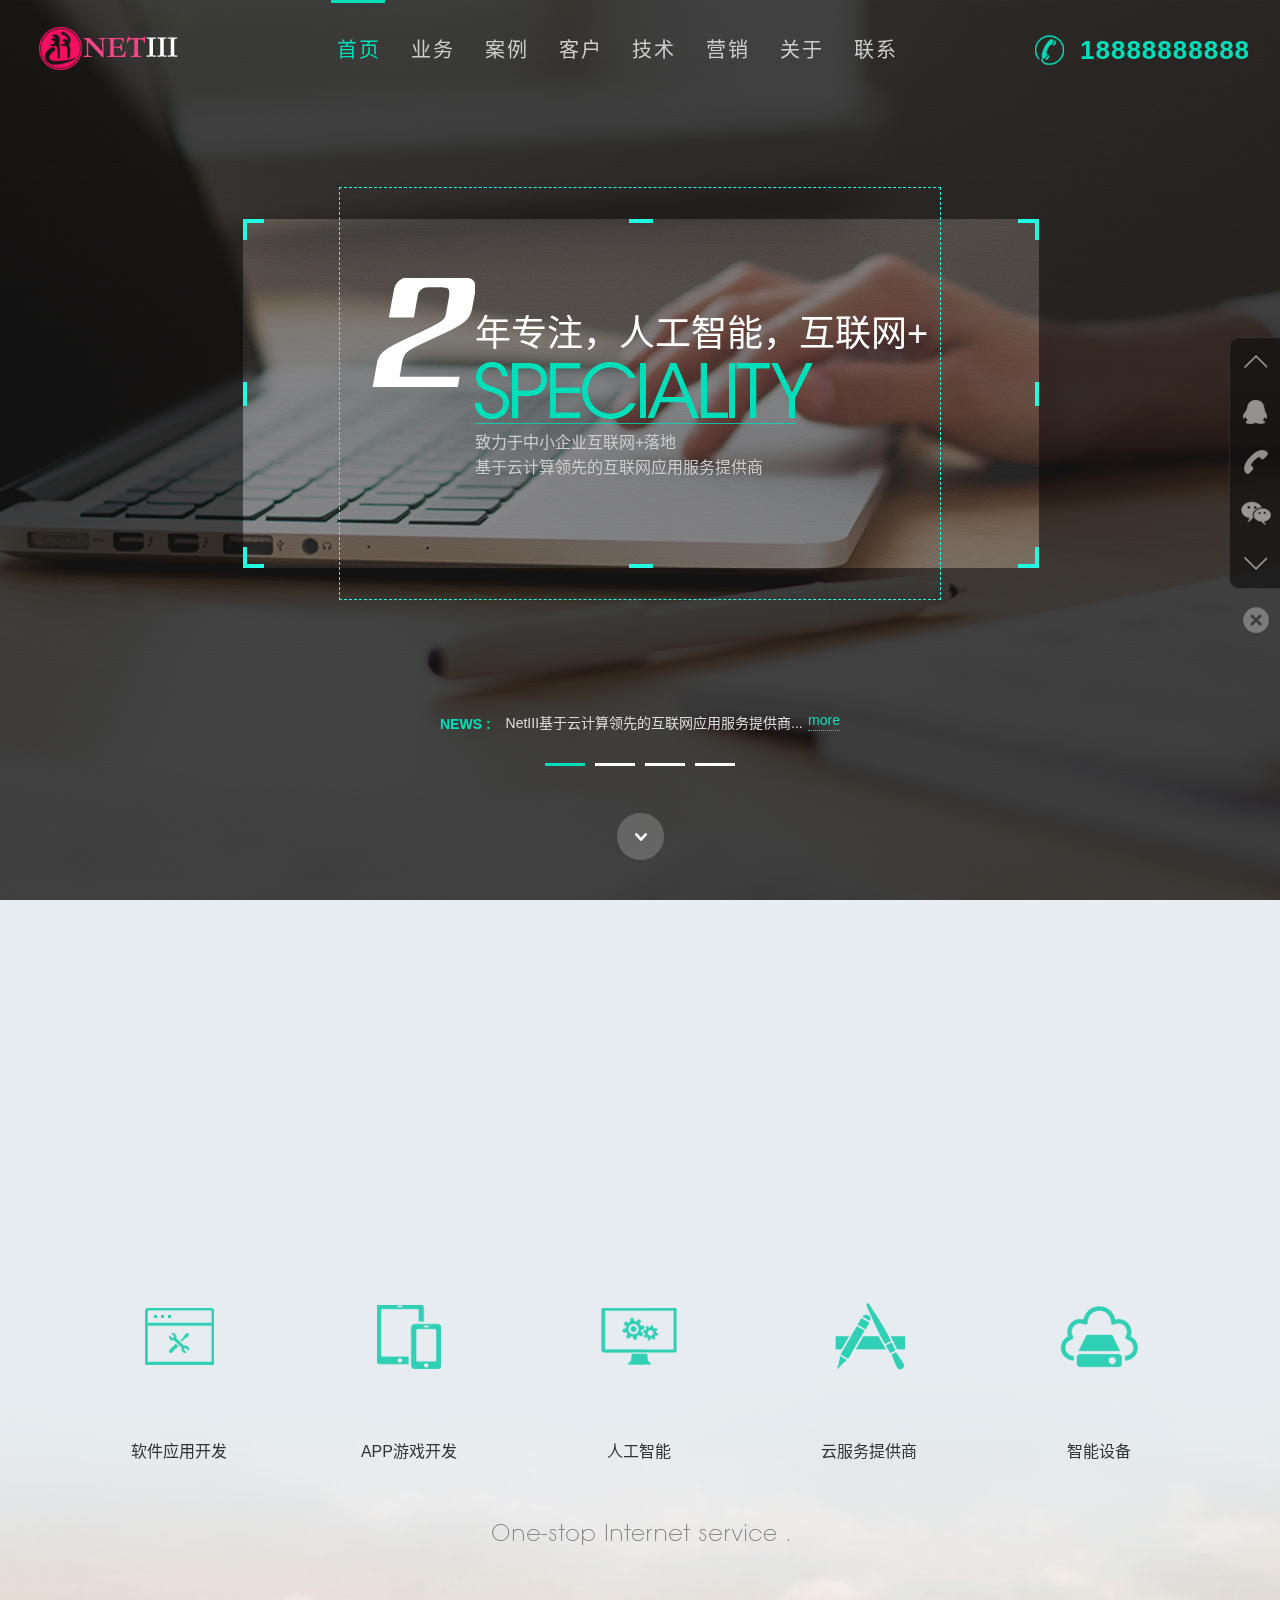
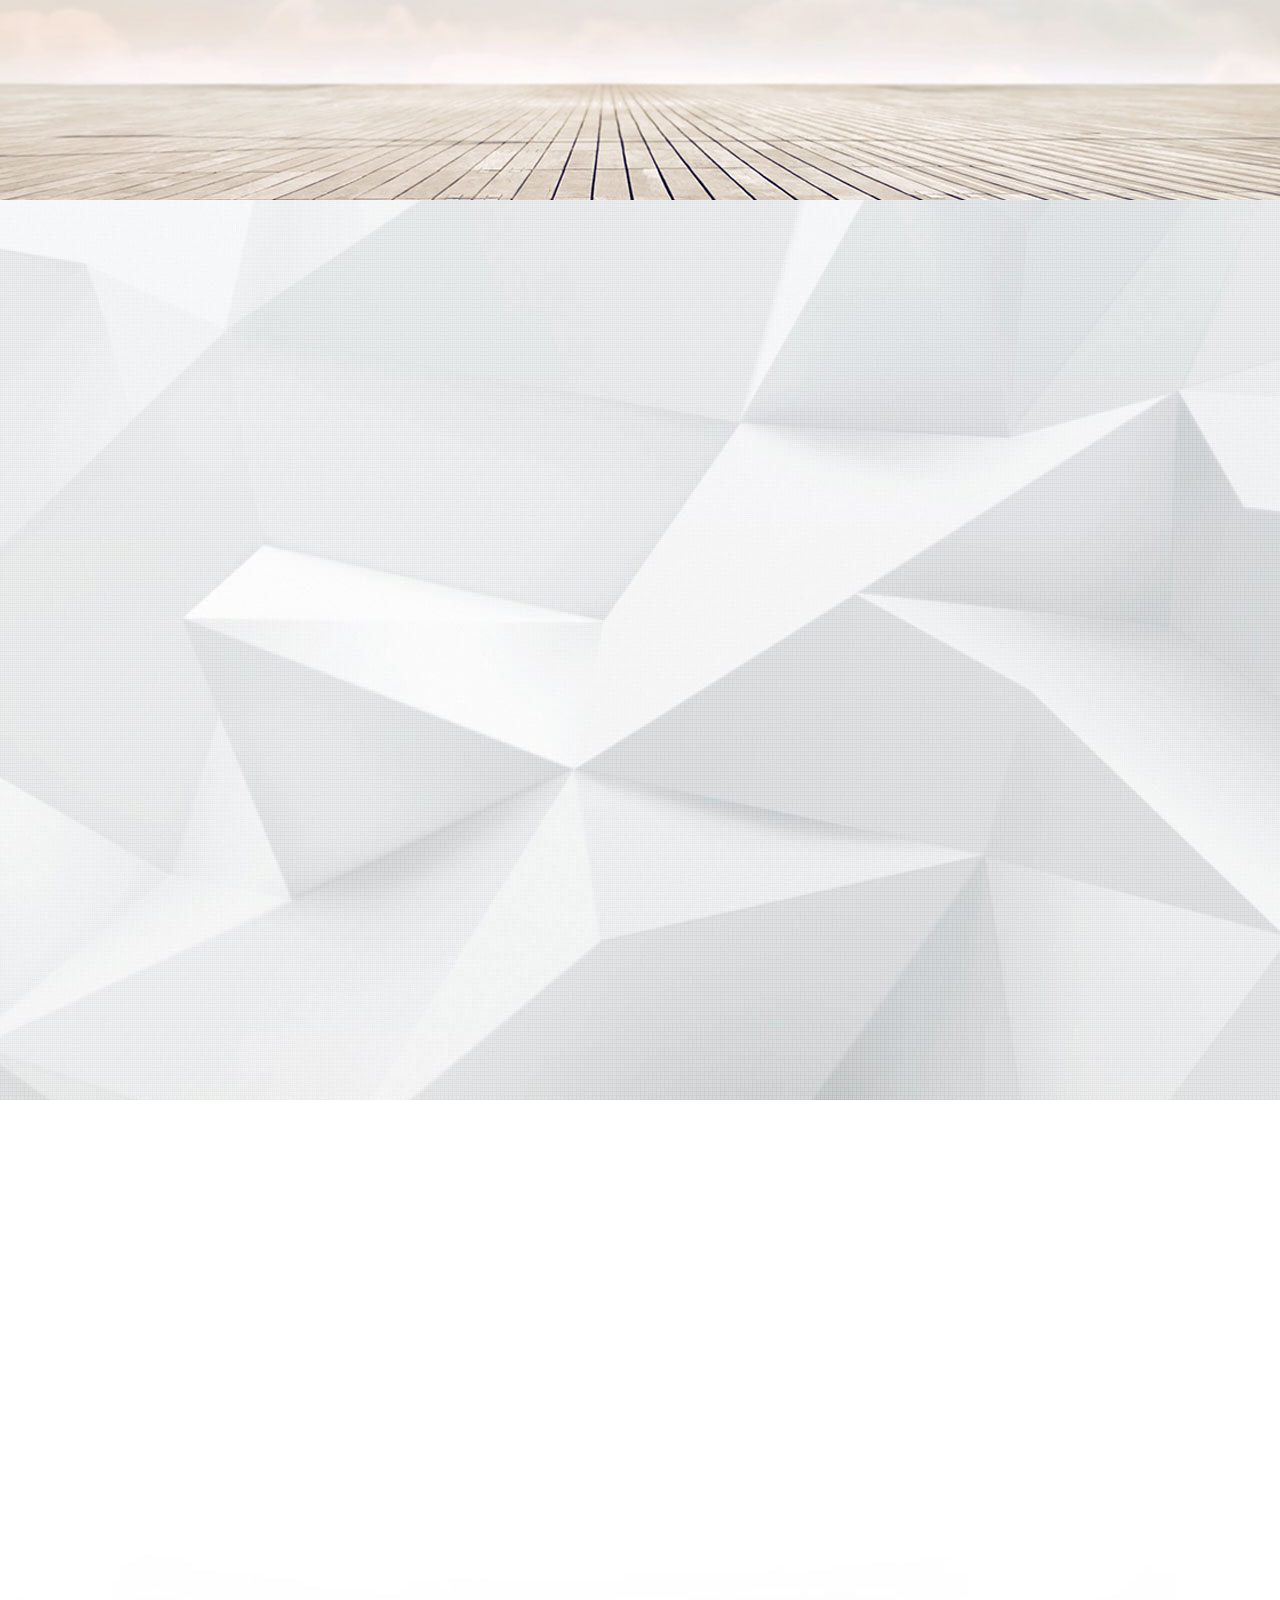
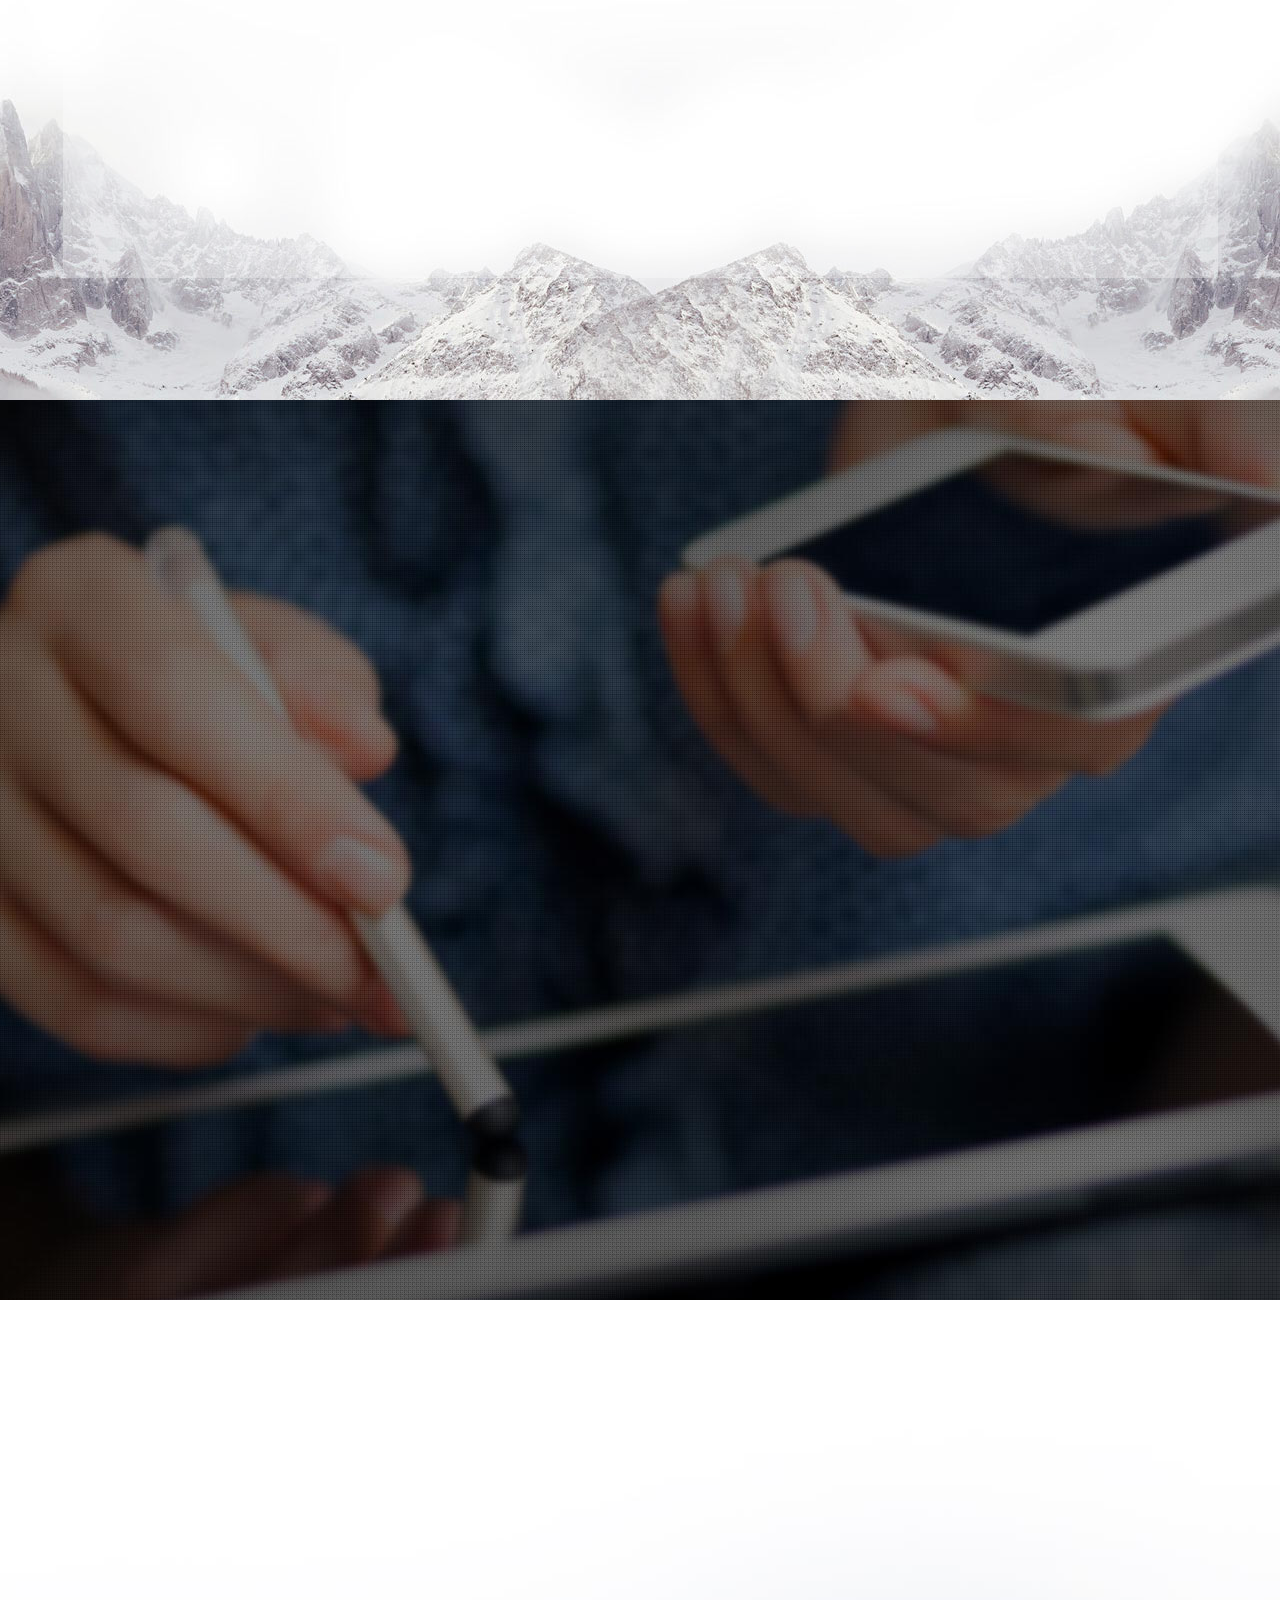
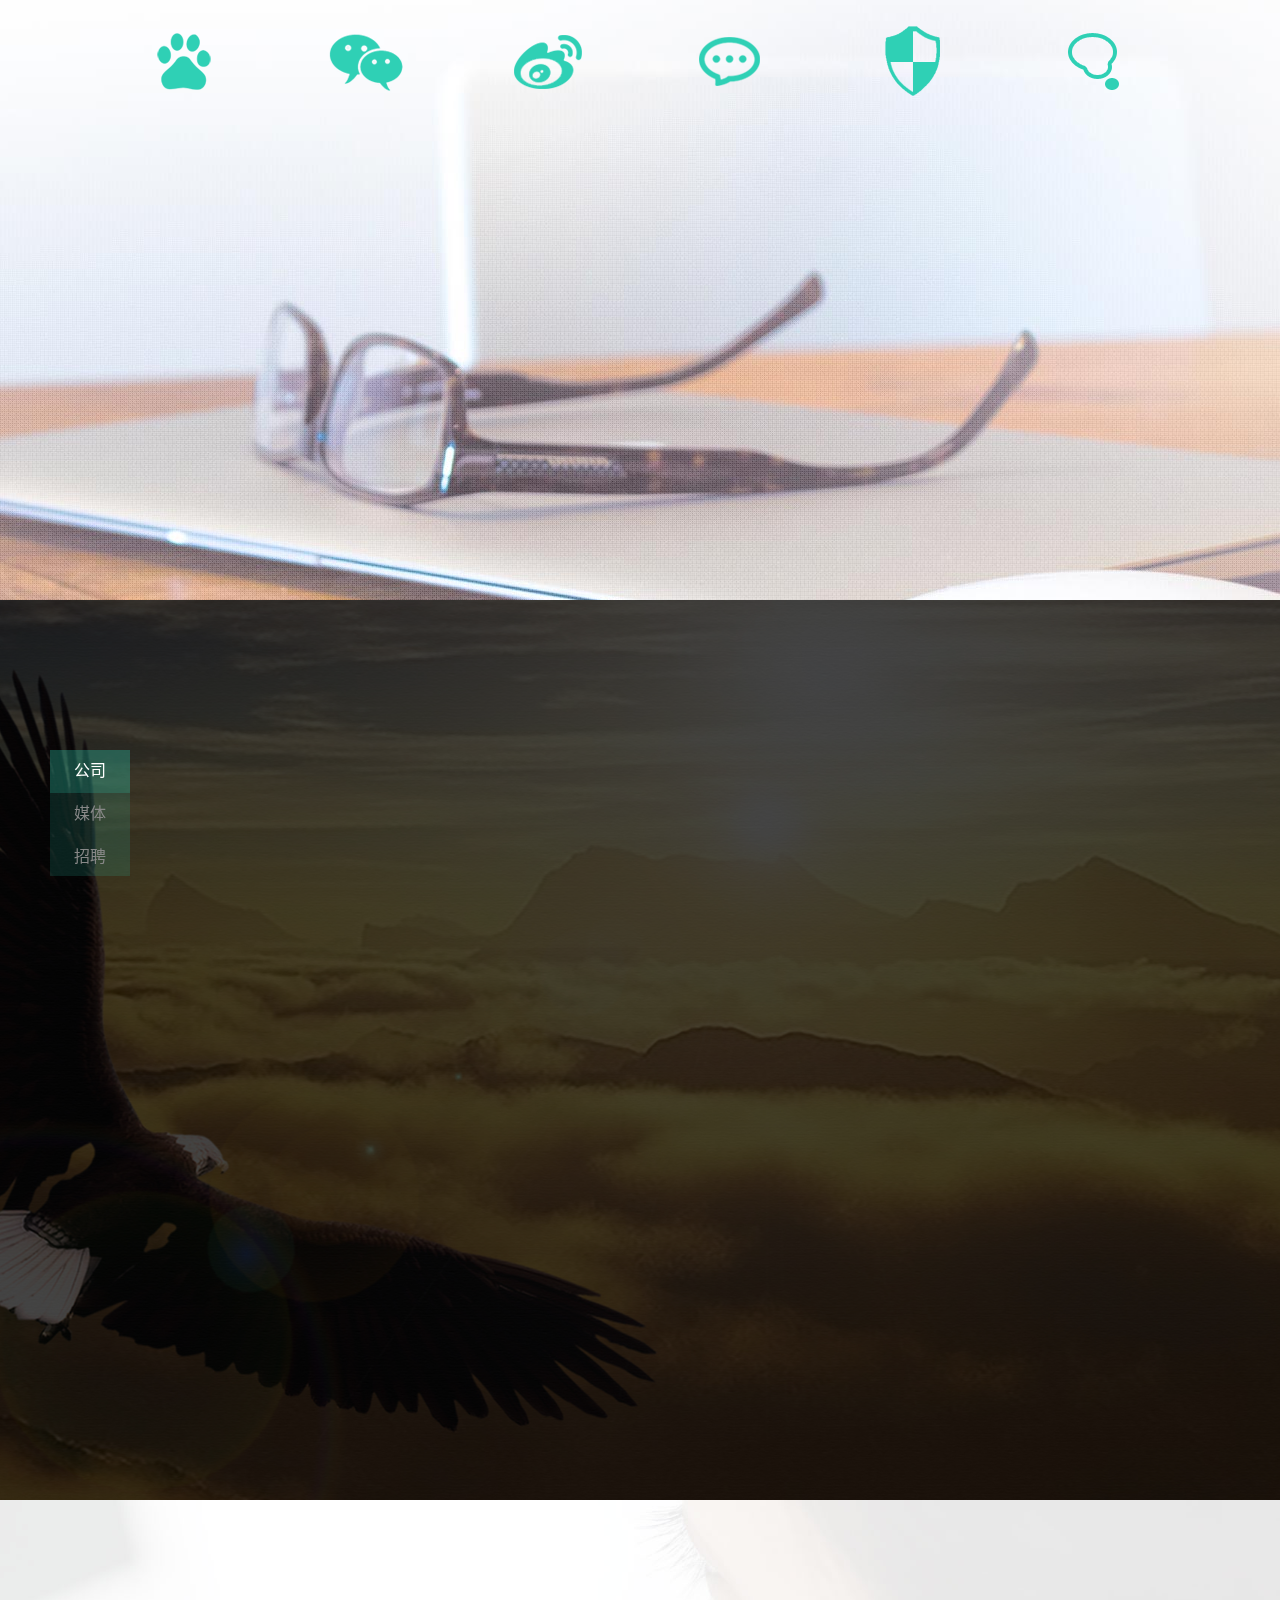
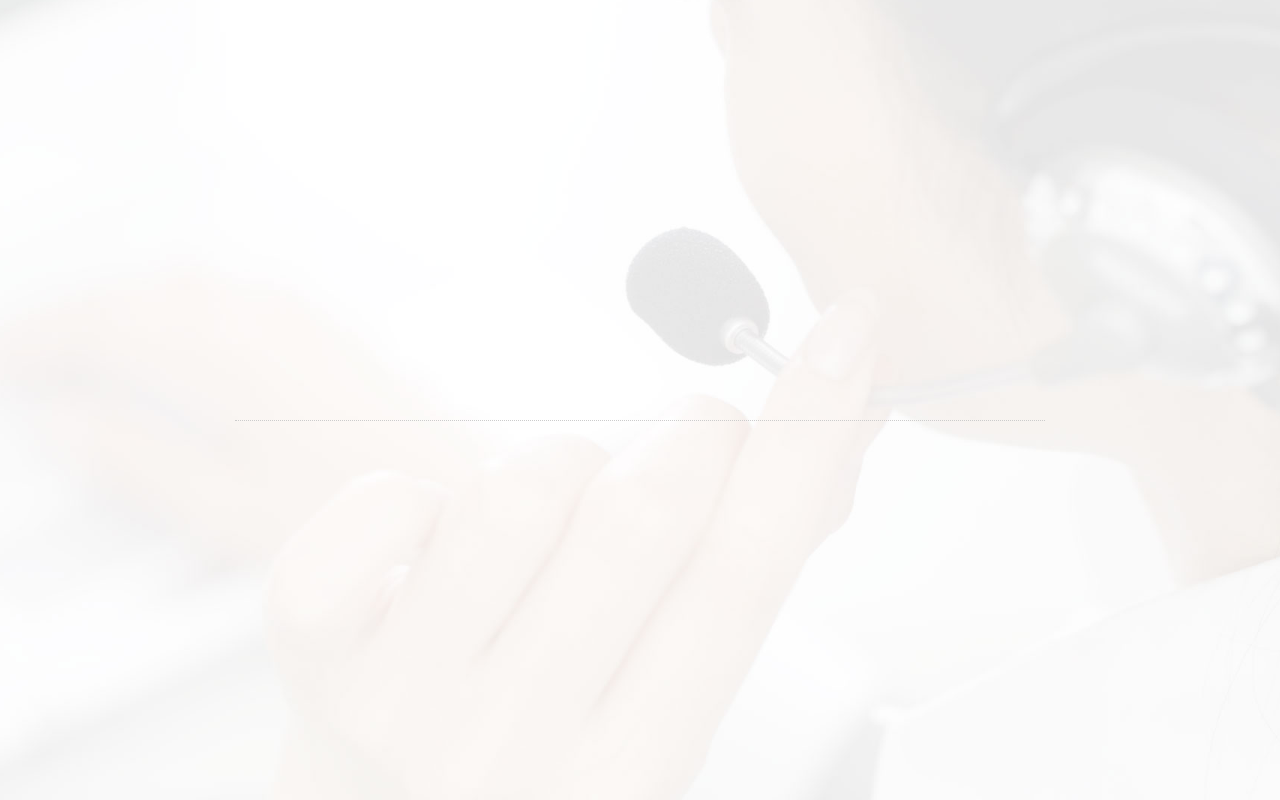
<file: index.html>
<!doctype html>
<html lang="zh-cn">
    <head>
        <meta charset="UTF-8">
        <title>NetIII-网三网络</title>
        <meta name="viewport" content="width=device-width,initial-scale=1.0,maximum-scale=1.0,minimum-scale=1.0,user-scalable=no" />
        <link href="themes/netiii/account/css/bootstrap.min.css" rel="stylesheet" />
        <link href="themes/netiii/account/css/index.css" rel="stylesheet" />
        <!-- HTML5 shim and Respond.js for IE8 support of HTML5 elements and media queries -->
        <!-- WARNING: Respond.js doesn't work if you view the page via file:// -->
        <!--[if lt IE 9]>
        <script src="//cdn.bootcss.com/html5shiv/3.7.2/html5shiv.min.js"></script>
        <script src="//cdn.bootcss.com/respond.js/1.4.2/respond.min.js"></script>
        <![endif]-->
        <script src="themes/netiii/account/js/jquery.min.js"></script>
        <script src="themes/netiii/account/js/index.min.js"></script>
    </head>
    <body>
        <header>
            <div class="logo">
                <img src="themes/netiii/account/images/logo.png" alt="NetIII基于云计算领先的互联网应用服务提供商" class="img-responsive" />
            </div>
            <strong class="words">企业互联网+</strong>
            <nav class="menu">
                <ul class="list-inline">
                    <li class="active"><a>首页</a></li>
                    <li><a>业务</a></li>
                    <li><a>案例</a></li>
                    <li><a>客户</a></li>
                    <li><a>技术</a></li>
                    <li><a>营销</a></li>
                    <li><a>关于</a></li>
                    <li><a>联系</a></li>
                </ul>
            </nav>
            <div class="hotline">
                <a href="tel:18888888888" title="商务合作咨询热线"><span>18888888888</span></a><u></u>
            </div>
            <div class="menu-icon">
                <a href="tel:18888888888" title="点击直拨咨询热线"><span class="glyphicon glyphicon-earphone"></span></a>
                <span class="glyphicon glyphicon-th-large"></span>
            </div>
        </header>

        <div class="welcome"><p><u>Loading . . .</u></p></div>

        <section class="video">
            <div class="swiper-container">
                <div class="swiper-wrapper">
                    <div class="swiper-slide nth1">
                        <div class="box">
                            <div class="left"></div>
                            <div class="right">
                                <span>年专注，人工智能，互联网+ </span><i></i>
                                <p>致力于中小企业互联网+落地<br />基于云计算领先的互联网应用服务提供商</p>
                            </div>
                        </div>
                    </div>
                    <div class="swiper-slide nth2">
                        <div class="box">
                            <span>专注设计</span><i></i>
                            <p>关注点滴, 注重细节, 完美实现<br />NetIII网三网络,您信赖的好伙伴</p>
                        </div>
                    </div>
                    <div class="swiper-slide nth3">
                        <div class="box">
                            <div class="top">技术实力</div>
                            <div class="mid"></div>
                            <div class="bottom">行业精英, 技术大佬, 资深技术专家<br />只有想不到, 没有做不到</div>
                        </div>
                    </div>
                    <div class="swiper-slide nth4">
                        <div class="box">
                            <div class="top"><span>布局未来</span><i></i></div>
                            <div class="bottom"><u>互联网</u>云计算<u>人工智能</u><br />抢占未来商机<br />布局<u>智能云服务</u>，跟上时代，开拓<u>人工智能</u>市场</div>
                        </div>
                    </div>
                </div>
            </div>
            <div class="innerBox">
                <div class="news">
                    <span>NEWS :</span>
                    <a href="#" title="更多动态" class="more" target="_blank">more</a>
                    <ul>
                        <li><a href="#" target="_blank" title="NetIII基于云计算领先的互联网应用服务提供商">NetIII基于云计算领先的互联网应用服务提供商...</a></li>
                        <li><a href="#" target="_blank" title="NetIII网三云正式发布">NetIII网三云正式发布</a></li>
                        <li><a href="#" target="_blank" title="NetIII网三网络">NetIII网三网络</a></li>
						<li><a href="#" target="_blank" title="网三科技">网三科技</a></li>

                    </ul>
                </div>
                <div class="guide"></div>
                <a class="movedown"></a>
            </div>
        </section>

        <section class="business">
            <div class="box">
                <div class="caption">
                    <i></i><span>我们能做什么</span>
                    <br class="clear" />
                </div>
                <ul class="items list-inline">
                    <li class="pc">
                        <i></i><strong>软件应用开发</strong>
                        <p>软件应用开发<br />一站式服务</p>
                    </li>
                    <li class="mobi">
                        <i></i><strong>APP游戏开发</strong>
                        <p>抢占游戏先机 / 布局游戏市场<br />完美解决</p>
                    </li>
                    <li class="sys">
                        <i></i><strong>人工智能</strong>
                        <p>未来智能<br />现在触手可及</p>
                    </li>
                    <li class="app">
                        <i></i><strong>云服务提供商</strong>
                        <p>领先的互联网应用服务提供商<br />基于云计算</p>
                    </li>
                    <li class="host">
                        <i></i><strong>智能设备</strong>
                        <p>无人机<br />物联网</p>
                    </li>
                </ul>
            </div>
        </section>


        <section class="cases">
            <div class="box">
                <div class="caption">
                    <i></i><span>案例欣赏</span>
                    <br class="clear" />
                </div>
                <div class="swiper-container items">
                    <div class="swiper-wrapper">
                        <div class="swiper-slide">
                            <a href="#" target="_blank">
                                <img src="themes/netiii/account/images/1-1504291a0160-l.jpg" alt="闪电talk英语学习平台" />
                                <p>在线教育系统<br /><strong>闪电talk英语学习平台</strong><br />荟聚多国外教</p></a>
                        </div>
                        <div class="swiper-slide">
                            <a href="" target="_blank">
                                <img src="themes/netiii/account/images/1-1504291649100-l.jpg" alt="中之源ERP代理系统" />
                                <p>定制开发<br /><strong>中之源ERP代理系统</strong><br />微信端ERP代理管理系统</p></a>
                        </div>
                        <div class="swiper-slide">
                            <a href="" target="_blank">
                                <img src="themes/netiii/account/images/1-150429164j40-l.jpg" alt="迁一小舍商城" />
                                <p>三级分销商城<br /><strong>迁一小舍商城</strong><br />WeChat+APP+小程序</p></a>
                        </div>

                    </div>
                </div>
                <!--<a href="#" title="欣赏更多案例" class="more" target="_blank">MORE</a>-->
            </div>
        </section>


        <section class="clients">
            <div class="box">
                <div class="caption">
                    <i></i><span>合作伙伴</span>
                    <br class="clear" />
                </div>
                <ul class="items list-inline">
                    <li class="cctv"><span>湖北世纪开拓有限公司</span></li>
                    <li class="unicom"><span>武汉极品铺子有限公司</span></li>
                    <li class="tsinghua"><span>宜城市零距购电子商务有限公司</span></li>
                    <li class="cas"><span>广州九烨科技有限公司</span></li>
                    <li class="sipo"><span>安微微上通网络科技有限公司</span></li>
                    <li class="apple"><span>湖北树桌教育有限公司</span></li>
                    <li class="das"><span>湖北省友创通鸿商务信息咨询有限公司</span></li>
                    <li class="hunantv"><span>中国邮政集团有限公司</span></li>
                    <li class="sino"><span>湖北世纪开拓有限公司</span></li>
                    <li class="report"><span>武汉极品铺子有限公司</span></li>
                    <li class="gedu"><span>宜城市零距购电子商务有限公司</span></li>
                    <li class="bgg"><span>广州九烨科技有限公司</span></li>
                    <li class="bsec"><span>安微微上通网络科技有限公司</span></li>
                    <li class="huadan"><span>湖北树桌教育有限公司</span></li>
                    <li class="zd"><span>湖北省友创通鸿商务信息咨询有限公司</span></li>
                </ul>
            </div>
        </section>


       <section class="quality">
            <div class="box">
                <div class="caption">
                    <i></i><span>你的品牌，需要装扮</span>
                    <br class="clear" />
                </div>
                <div class="swiper-container items">
                    <div class="swiper-wrapper">
                        <div class="swiper-slide nth1">
                            <ul class="list-inline">
                                <li class="mobi"><span>公众号导航设计</span></li><li class="pad"><span>响应式平板网站建设</span></li><li 
class="pc"><span>响应式PC网站建设</span></li>
                            </ul>
                            <p>触及视觉灵魂的公众号内页<br />快速裂变的粉丝互动系统<br />方便快捷的订单系统<br />
                        </div>
                        <div class="swiper-slide nth2">
                            <ul class="list-inline">
                                <li class="ie"><span>兼容微软IE浏览器的网页设计</span></li><li class="chrome"><span>兼容谷歌Chrome浏览器的网站设
计</span></li><li class="firefox"><span>兼容火狐Firefox浏览器的网页设计</span></li><li class="safari"><span>兼容苹果Safari浏览器的网站设计
</span></li>
                            </ul>
                            <p>Html5微官网制作<br />卓越的浏览器兼容性<br />因为高端，所以出众</p>
                        </div>
                        <div class="swiper-slide nth3">
                            <ul class="list-inline">
                                <li class="windows"><span>跨windows平台网站制作</span></li><li class="ios"><span>跨ios平台网站制作</span></li><li 
class="andriod"><span>跨andriod平台网站制作</span></li>
                            </ul>
                            <p>基于 B/S 架构的网站建设<br />无障碍的跨平台应用<br />独立后台便捷管理<br />
                        </div>
                    </div>
                </div>
                <a href="#" class="lookall" target="_blank">你以为看到了网站的全部？</a>
            </div>
        </section>

        <section class="marketing">
            <div class="box">
                <div class="caption">
                    <i></i><span>流量就是力量</span>
                    <br class="clear" />
                </div>
                <ul class="items list-inline">
                    <li class="se">
                        <i></i><strong>搜索引擎</strong>
                        <p>SEO 优化<br />搜索引擎竞价</p>
                    </li>
                    <li class="weixin">
                        <i></i><strong>微信营销</strong>
                        <p>公众账号 / 微网站<br />粉丝经济</p>
                    </li>
                    <li class="weibo">
                        <i></i><strong>微博互动</strong>
                        <p>微博头条<br />官V认证，粉丝互动</p>
                    </li>
                    <li class="sms">
                        <i></i><strong>广告推送</strong>
                        <p>微信图文推送<br />文内广告植入</p>
                    </li>
                    <li class="pay">
                        <i></i><strong>移动支付</strong>
                        <p>微信、支付宝<br />在线便捷支付</p>
                    </li>
                    <li class="bbs">
                        <i></i><strong>小程序</strong>
                        <p>无需技术<br />人人都会运营</p>
                    </li>
                </ul>
            </div>
        </section>


        <section class="aboutus">
            <ul class="menu"><li>公司</li><li>媒体</li><li>招聘</li></ul>
            <div class="swiper-container items">
                <div class="swiper-wrapper">
                    <div class="swiper-slide nth1">
                        <strong>NetIII 网三科技</strong>
                        <p>网三科技成立于2014年<br />注册资金1000万<br />致力于发展全行业互联网+</p>
                        <u>服务于企业互联网+</u>
                    </div>
                    <div class="swiper-slide nth2">
                        <strong>关注我们获得最新系统资讯</strong>
                        <p>NetIII<br />网三科技<br />效率服务就是优惠</p>
                        <p>Get√公众号：NetIII网三科技</p>
                    </div>
                    <div class="swiper-slide nth3">
                        <strong>来，征服我们</strong>
                        <ul>
                            
                            <li>网络编辑<u>-</u>视野宽，思维快，网罗天下，编织佳话。</li>
							<li>视频录音<u>-</u>懂幽默，接地气，一语惊人，笑出泪花。</li>
							<li>媒体运营<u>-</u>人脉多，资源广，运筹帷幄，营造未来。</li>
                        </ul>
                    </div>
                </div>
            </div>
            <table class="exp">
                <tr>
                    <td><u>诚信</u>诚信赢天下</td>
                    <td><u>梦想</u>人总要有梦想</td>
                    <td><u>创新</u>不走寻常路</td>
                    <td><u>团队</u>没有完美的个人</td>
                    <td><u>执行</u>言必行，行必果</td>
                </tr>
            </table>
        </section>

        <section class="contact">
            <div class="box">
                <div class="above">
                    <div class="wechat"><img src="themes/netiii/account/images/wechat_code.png" alt="UCALLIANCE友创网络" /></div>
					<div class="left">
                        <p> NetIII 网三科技<br>
                            QQ：888888888<br>
                            电话：888888888<br>
                            公司：北京网三智云网络科技有限公司</p>
                    </div>
                    <div class="right">
                        <a>Email：contact@netiii.com</a><br />Copyright 2015-2017<u></u>NetIII 版权所有<br />京ICP备16021009号-1<br />
                    </div>
                </div>
            </div>
        </section>


        <div class="dock">
            <ul class="icons">
                <li class="up"><i></i></li>
                <li class="im">
                    <i></i><p>合作咨询<br />投诉建议，请点我<a href="#">在线咨询</a></p>
                </li>
                <li class="tel">
                    <i></i><p>Email：<br />contact@netiii.com<br />QQ：<br />88888888</p>
                </li>
                <li class="wechat">
                    <i></i><p><img src="themes/netiii/account/images/wechat_code.png" alt="扫描联系商务合作微信" /></p>
                </li>
                <li class="down"><i></i></li>
            </ul>
            <a class="switch"></a>
        </div>

    </body>
</html>
</file>
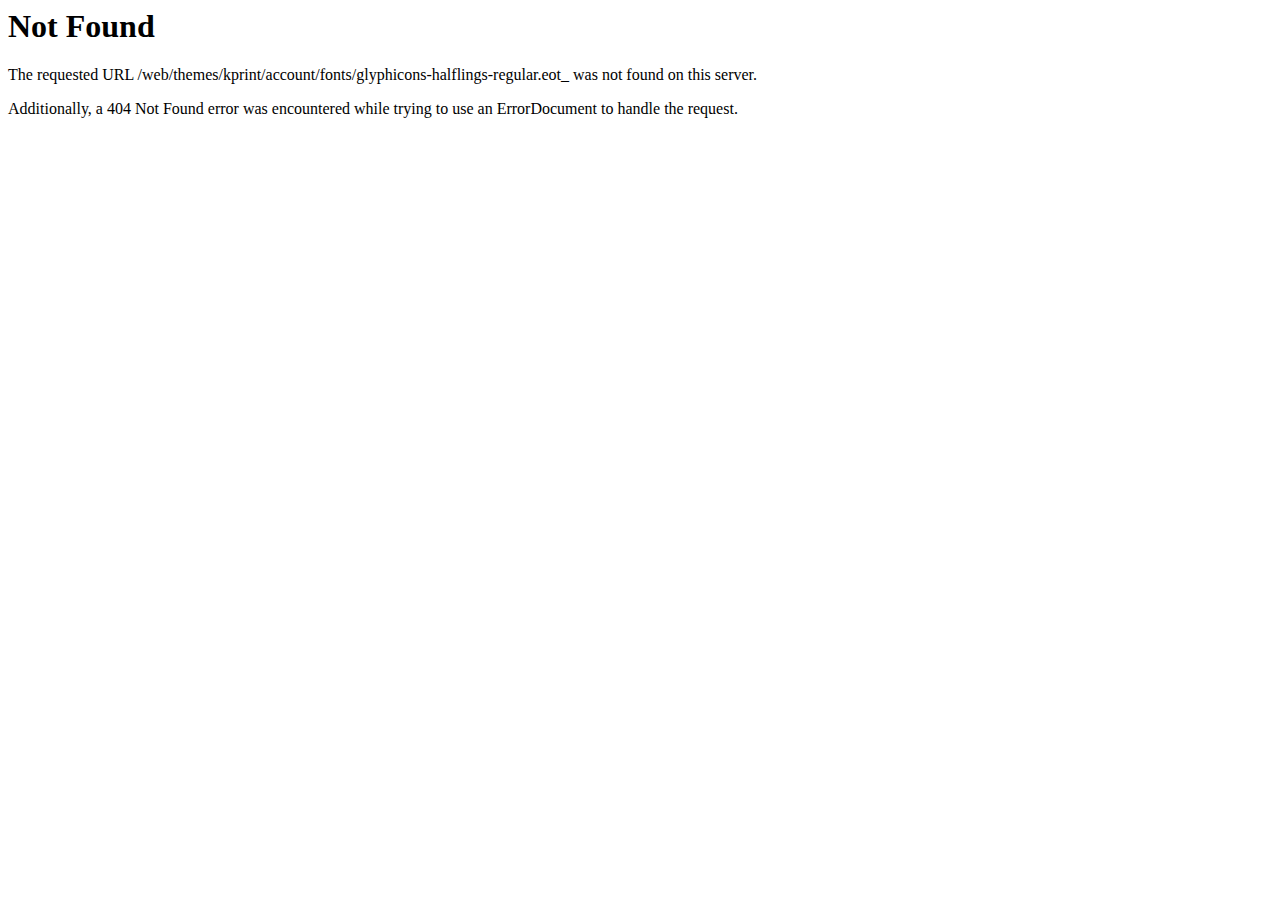
<file: themes/netiii/account/fonts/glyphicons-halflings-regular.eot_.html>
<!DOCTYPE HTML PUBLIC "-//IETF//DTD HTML 2.0//EN">
<html><head>
<meta http-equiv="Content-Type" content="text/html; charset=iso-8859-1">
<title>404 Not Found</title>
</head><body>
<h1>Not Found</h1>
<p>The requested URL /web/themes/kprint/account/fonts/glyphicons-halflings-regular.eot_ was not found on this server.</p>
<p>Additionally, a 404 Not Found
error was encountered while trying to use an ErrorDocument to handle the request.</p>
</body></html>
</file>
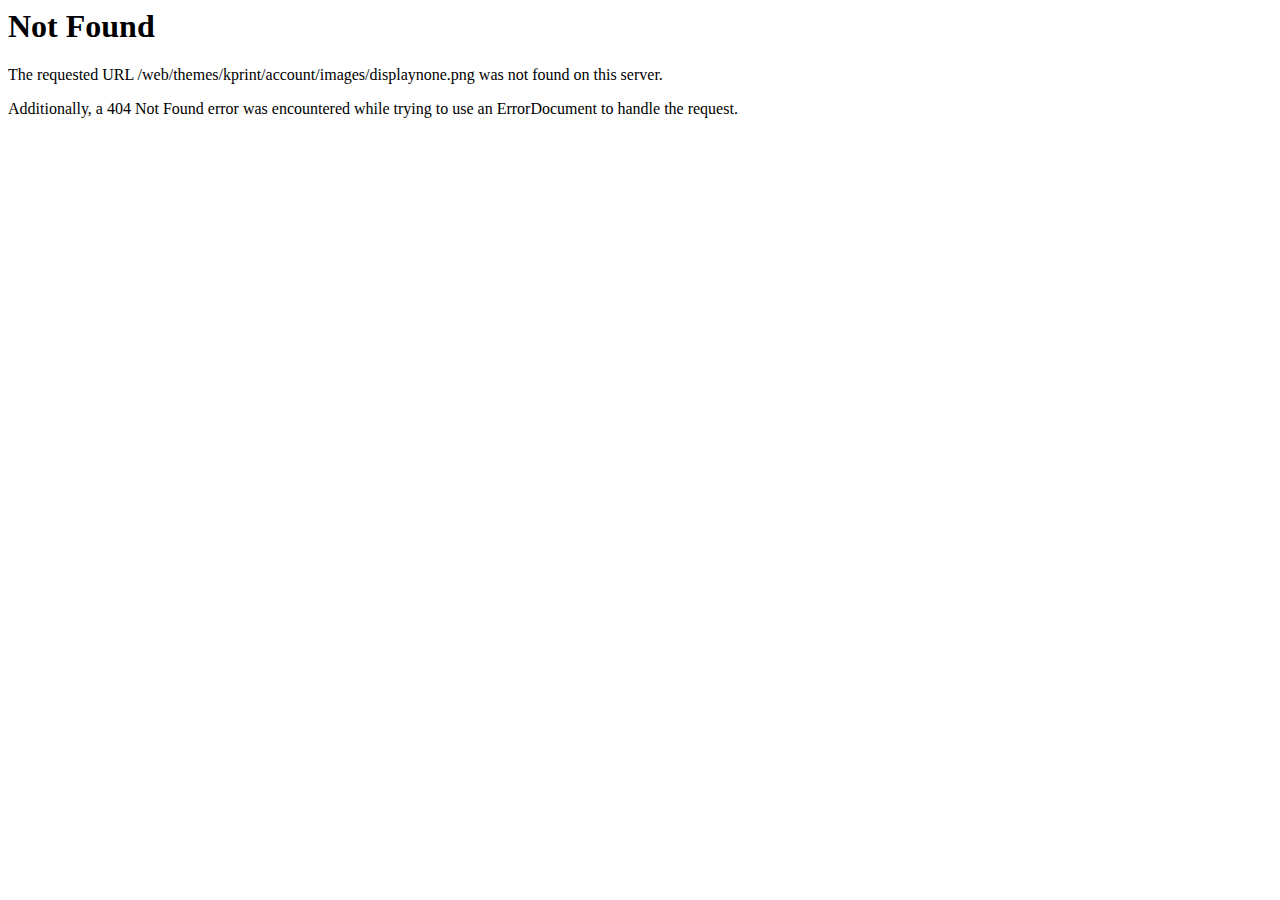
<file: themes/netiii/account/images/displaynone.png.html>
<!DOCTYPE HTML PUBLIC "-//IETF//DTD HTML 2.0//EN">
<html><head>
<meta http-equiv="Content-Type" content="text/html; charset=iso-8859-1">
<title>404 Not Found</title>
</head><body>
<h1>Not Found</h1>
<p>The requested URL /web/themes/kprint/account/images/displaynone.png was not found on this server.</p>
<p>Additionally, a 404 Not Found
error was encountered while trying to use an ErrorDocument to handle the request.</p>
</body></html>
</file>
<file: themes/netiii/account/css/index.css>
@charset "utf-8";


.swiper-container {
	margin: 0 auto;
	position: relative;
	overflow: hidden;
	-webkit-backface-visibility: hidden;
	-moz-backface-visibility: hidden;
	-ms-backface-visibility: hidden;
	-o-backface-visibility: hidden;
	backface-visibility: hidden;
	z-index: 1
}

.swiper-wrapper {
	position: relative;
	width: 100%;
	-webkit-transition-property: -webkit-transform,left,top;
	-webkit-transition-duration: 0s;
	-webkit-transform: translate3d(0px,0,0);
	-webkit-transition-timing-function: ease;
	-moz-transition-property: -moz-transform,left,top;
	-moz-transition-duration: 0s;
	-moz-transform: translate3d(0px,0,0);
	-moz-transition-timing-function: ease;
	-o-transition-property: -o-transform,left,top;
	-o-transition-duration: 0s;
	-o-transform: translate3d(0px,0,0);
	-o-transition-timing-function: ease;
	-o-transform: translate(0px,0px);
	-ms-transition-property: -ms-transform,left,top;
	-ms-transition-duration: 0s;
	-ms-transform: translate3d(0px,0,0);
	-ms-transition-timing-function: ease;
	transition-property: transform,left,top;
	transition-duration: 0s;
	transform: translate3d(0px,0,0);
	transition-timing-function: ease;
	-webkit-box-sizing: content-box;
	-moz-box-sizing: content-box;
	box-sizing: content-box
}

.swiper-free-mode>.swiper-wrapper {
	-webkit-transition-timing-function: ease-out;
	-moz-transition-timing-function: ease-out;
	-ms-transition-timing-function: ease-out;
	-o-transition-timing-function: ease-out;
	transition-timing-function: ease-out;
	margin: 0 auto
}

.swiper-slide {
	float: left;
	-webkit-box-sizing: content-box;
	-moz-box-sizing: content-box;
	box-sizing: content-box
}

.swiper-wp8-horizontal {
	-ms-touch-action: pan-y
}

.swiper-wp8-vertical {
	-ms-touch-action: pan-x
}

.swiper-container {
}

.swiper-slide {
}

.swiper-slide-active {
}

.swiper-slide-visible {
}

.swiper-pagination-switch {
}

.swiper-active-switch {
}

.swiper-visible-switch {
}

html {
	overflow: hidden;
}

body {
	width: 100%;
	height: 100%;
	font-family: "微软雅黑",Arial;
}

header,section {
	width: 100%;
}

table {
	border-collapse: collapse;
}

a:focus {
	outline: none;
}

header {
	position: fixed;
	height: 74px;
	color: #ccc;
	z-index: 999;
}

header.fixed {
	height: 70px;
}

header .logo {
	position: fixed;
	top: 24px;
	left: 50px;
	width: 180px;
	-webkit-transition: all .2s ease-in-out 0s;
	-moz-transition: all .2s ease-in-out 0s;
	-ms-transition: all .2s ease-in-out 0s;
	-o-transition: all .2s ease-in-out 0s;
	transition: all .2s ease-in-out 0s;
}

header.fixed .logo {
	width: 120px;
	top: 16px;
}

header .words {
	display: block;
	position: fixed;
	top: 40px;
	left: 250px;
	letter-spacing: 1px;
	font-weight: normal;
	-webkit-transition: all .2s ease-in-out 0s;
	-moz-transition: all .2s ease-in-out 0s;
	-ms-transition: all .2s ease-in-out 0s;
	-o-transition: all .2s ease-in-out 0s;
	transition: all .2s ease-in-out 0s;
}

header.fixed .words {
	top: 23px;
	left: 185px;
}

header nav.menu {
	margin: 36px 0 0 110px;
	text-align: center;
	-webkit-transition: all .2s ease-in-out 0s;
	-moz-transition: all .2s ease-in-out 0s;
	-ms-transition: all .2s ease-in-out 0s;
	-o-transition: all .2s ease-in-out 0s;
	transition: all .2s ease-in-out 0s;
}

header.fixed nav.menu {
	margin: 22px 0 0 85px;
}

header nav.menu ul li {
	margin: 0 12px;
	font-size: 20px;
	-webkit-transition: all .2s ease-in-out 0s;
	-moz-transition: all .2s ease-in-out 0s;
	-ms-transition: all .2s ease-in-out 0s;
	-o-transition: all .2s ease-in-out 0s;
	transition: all .2s ease-in-out 0s;
}

header.fixed nav.menu ul li {
	margin: 0 10px;
	font-size: 16px;
}

header nav.menu ul li a {
	color: #ccc;
	letter-spacing: 2px;
	cursor: pointer;
}

header nav.menu ul li a:hover,header nav.menu ul li.active a {
	color: #00dfb9;
	text-decoration: none;
}

header nav.menu .line {
	position: absolute;
	top: 0px;
	width: 0px;
	height: 3px;
	font-size: 3px;
	background-color: #00dfb9;
	display: none;
}

header .hotline {
	position: fixed;
	top: 32px;
	right: 215px;
	-webkit-transition: all .2s ease-in-out 0s;
	-moz-transition: all .2s ease-in-out 0s;
	-ms-transition: all .2s ease-in-out 0s;
	-o-transition: all .2s ease-in-out 0s;
	transition: all .2s ease-in-out 0s;
}

header.fixed .hotline {
	top: 20px;
	right: 185px;
}

header .hotline span {
	position: fixed;
	color: #00dfb9;
	font-family: Arial;
	font-weight: bold;
	font-size: 26px;
	letter-spacing: 1px;
	-webkit-transition: all .2s ease-in-out 0s;
	-moz-transition: all .2s ease-in-out 0s;
	-ms-transition: all .2s ease-in-out 0s;
	-o-transition: all .2s ease-in-out 0s;
	transition: all .2s ease-in-out 0s;
}

header.fixed .hotline span {
	font-size: 20px;
}

header .hotline u {
	position: fixed;
	top: 35px;
	right: 230px;
	display: block;
	width: 30px;
	height: 30px;
	text-decoration: none;
	background: url("../images/icons.png") no-repeat;
	-webkit-transition: all .2s ease-in-out 0s;
	-moz-transition: all .2s ease-in-out 0s;
	-ms-transition: all .2s ease-in-out 0s;
	-o-transition: all .2s ease-in-out 0s;
	transition: all .2s ease-in-out 0s;
}

header.fixed .hotline u {
	top: 20px;
	right: 195px;
}

header .hotline a {
	color: #00dfb9;
}

header .menu-icon {
	position: fixed;
	top: 34px;
	right: 48px;
	font-size: 24px;
	color: #00dfb9;
	z-index: 99;
	display: none;
}

header.fixed .menu-icon {
	top: 18px;
}

header .menu-icon a {
	color: #00dfb9;
	text-decoration: none;
}

header .menu-icon span {
	margin-left: 15px;
	-moz-opacity: 0.5;
	opacity: 0.5;
	cursor: pointer;
	-webkit-transition: all .3s ease-in-out 0s;
	-moz-transition: all .3s ease-in-out 0s;
	-ms-transition: all .3s ease-in-out 0s;
	-o-transition: all .3s ease-in-out 0s;
	transition: all .3s ease-in-out 0s;
}

header .menu-icon span.glyphicon-earphone {
	display: none;
}

header .menu-icon span:hover,header .menu-icon span.active {
	-moz-opacity: 1;
	opacity: 1;
	-webkit-transition: all .3s ease-in-out 0s;
	-moz-transition: all .3s ease-in-out 0s;
	-ms-transition: all .3s ease-in-out 0s;
	-o-transition: all .3s ease-in-out 0s;
	transition: all .3s ease-in-out 0s;
}

header .bg {
	position: absolute;
	top: 0px;
	width: 100%;
	height: 0px;
	background: #111;
	-moz-opacity: 0.6;
	opacity: 0.6;
	z-index: -1;
	-webkit-transition: all .2s ease-in-out 0s;
	-moz-transition: all .2s ease-in-out 0s;
	-ms-transition: all .2s ease-in-out 0s;
	-o-transition: all .2s ease-in-out 0s;
	transition: all .2s ease-in-out 0s;
}

header.fixed .bg {
	height: 70px;
}

div.welcome {
	position: fixed;
	width: 100%;
	height: 100%;
	background: url("../images/welcome.jpg") 30% 80%;
	background-color: White;
	-moz-background-size: cover;
	background-size: cover;
	-webkit-transition: all .3s ease-in-out .5s;
	-moz-transition: all .3s ease-in-out .5s;
	-ms-transition: all .3s ease-in-out .5s;
	-o-transition: all .3s ease-in-out .5s;
	transition: all .3s ease-in-out .5s;
	z-index: 999;
}

div.welcome p {
	display: block;
	position: absolute;
	margin: 0px;
	padding: 0px;
	width: 370px;
	height: 30px;
	padding-top: 240px;
	top: 50%;
	left: 50%;
	margin-top: -135px;
	margin-left: -185px;
	color: #2fd0b5;
	font-size: 20px;
	text-align: center;
	background: url("../images/welcome_words.png") no-repeat;
	overflow: hidden;
}

div.welcome p u {
	text-decoration: none;
}

section {
	position: relative;
	overflow: hidden;
}

.video .swiper-container {
	width: 100%;
}

.video .swiper-container .swiper-slide {
	position: relative;
	overflow: hidden;
}

.video .swiper-container .nth1 {
	background: url("../images/wallpaper1_1.jpg") 50% 35%;
	-moz-background-size: cover;
	background-size: cover;
}

.video .swiper-container .nth1 .box {
	position: relative;
	margin: 0 auto;
	-webkit-transition: all .3s ease-in-out 0s;
	-moz-transition: all .3s ease-in-out 0s;
	-ms-transition: all .3s ease-in-out 0s;
	-o-transition: all .3s ease-in-out 0s;
	transition: all .3s ease-in-out 0s;
	z-index: 10;
}

.video .swiper-container .nth1 .box .left {
	position: absolute;
	left: -300px;
	width: 123px;
	height: 231px;
	background: url("../images/words.png") no-repeat top right;
	-moz-opacity: 0;
	opacity: 0;
	-webkit-transition: all .5s ease-in-out 0s;
	-moz-transition: all .5s ease-in-out 0s;
	-ms-transition: all .5s ease-in-out 0s;
	-o-transition: all .5s ease-in-out 0s;
	transition: all .5s ease-in-out 0s;
}

.video .swiper-container .nth1.active .box .left {
	left: 0px;
	-moz-opacity: 1;
	opacity: 1;
}

.video .swiper-container .nth1 .box .right {
	position: absolute;
	right: -500px;
	margin: 30px 0 0 120px;
	-moz-opacity: 0;
	opacity: 0;
	-webkit-transition: all .5s ease-in-out 0s;
	-moz-transition: all .5s ease-in-out 0s;
	-ms-transition: all .5s ease-in-out 0s;
	-o-transition: all .5s ease-in-out 0s;
	transition: all .5s ease-in-out 0s;
}

.video .swiper-container .nth1.active .box .right {
	right: 0px;
	-moz-opacity: 1;
	opacity: 1;
}

.video .swiper-container .nth1 .box .right span {
	font-size: 36px;
	color: White;
}

.video .swiper-container .nth1 .box .right i {
	display: block;
	width: 339px;
	height: 66px;
	margin-bottom: 5px;
	background: url("../images/words.png") no-repeat;
}

.video .swiper-container .nth1 .box .right p {
	font-size: 16px;
	line-height: 25px;
	color: #ccc;
}

.video .swiper-container .nth1 .shade {
	position: absolute;
	width: 400%;
	height: 1800px;
	background: url("../images/swiper_nth1_shade.png") no-repeat center top;
	-moz-background-size: cover;
	background-size: cover;
	-webkit-transition: width .8s ease-in-out .3s;
	-moz-transition: width .8s ease-in-out .3s;
	-ms-transition: width .8s ease-in-out .3s;
	-o-transition: width .8s ease-in-out .3s;
	transition: width .8s ease-in-out .3s;
}

.video .swiper-container .nth1.active .shade {
	width: 100%;
}

.video .swiper-container .nth1 .line {
	position: relative;
	margin: 0 auto;
	top: -91px;
	width: 602px;
	height: 413px;
	z-index: 20;
}

.video .swiper-container .nth1 .line u {
	display: block;
	width: 0px;
	height: 0px;
	border: 1px dashed #22fae2;
	text-decoration: none;
	-moz-opacity: 0;
	opacity: 0;
	-webkit-transition: all .8s ease-in .7s;
	-moz-transition: all .8s ease-in .7s;
	-ms-transition: all .8s ease-in .7s;
	-o-transition: all .8s ease-in .7s;
	transition: all .8s ease-in .7s;
}

.video .swiper-container .nth1.active .line u {
	width: 600px;
	height: 411px;
	-moz-opacity: 1;
	opacity: 1;
}

.video .swiper-container .nth2 {
	background: url("../images/wallpaper1_2.jpg") 50% 20%;
	-moz-background-size: cover;
	background-size: cover;
}

.video .swiper-container .nth2 .box {
	position: absolute;
	left: -350px;
	text-align: right;
	-webkit-transition: left .6s ease-in-out 0s;
	-moz-transition: left .6s ease-in-out 0s;
	-ms-transition: left .6s ease-in-out 0s;
	-o-transition: left .6s ease-in-out 0s;
	transition: left .6s ease-in-out 0s;
	z-index: 10;
}

.video .swiper-container .nth2 .box span {
	font-size: 36px;
	color: White;
}

.video .swiper-container .nth2 .box i {
	display: block;
	width: 320px;
	height: 65px;
	margin: 10px 0px 8px 0px;
	background: url("../images/words.png") no-repeat 0px -72px;
}

.video .swiper-container .nth2 .box p {
	margin: 0px;
	font-size: 16px;
	line-height: 25px;
	color: #ccc;
}

.video .swiper-container .nth2 .shade {
	width: 100%;
	height: 2000px;
	background: #0b151a;
	-moz-opacity: 0;
	opacity: 0;
	filter: alpha(opacity=0);
	-webkit-transition: all .5s ease-in-out 0s;
	-moz-transition: all .5s ease-in-out 0s;
	-ms-transition: all .5s ease-in-out 0s;
	-o-transition: all .5s ease-in-out 0s;
	transition: all .5s ease-in-out 0s;
}

.video .swiper-container .nth2.active .shade {
	width: 50%;
	-moz-opacity: 0.75;
	opacity: 0.75;
	filter: alpha(opacity=75);
}

.video .swiper-container .nth3 {
	background: url("../images/wallpaper1_3.jpg") 50% center;
	-moz-background-size: cover;
	background-size: cover;
}

.video .swiper-container .nth3 .box {
	position: relative;
	width: 100%;
}

.video .swiper-container .nth3 .box .top {
	font-size: 80px;
	color: White;
	text-align: center;
	-moz-opacity: 0;
	opacity: 0;
	-webkit-transition: all .5s ease-in-out 0s;
	-moz-transition: all .5s ease-in-out 0s;
	-ms-transition: all .5s ease-in-out 0s;
	-o-transition: all .5s ease-in-out 0s;
	transition: all .5s ease-in-out 0s;
	z-index: 10;
}

.video .swiper-container .nth3.active .box .top {
	font-size: 36px;
	-moz-opacity: 1;
	opacity: 1;
}

.video .swiper-container .nth3 .box .mid {
	width: 358px;
	height: 66px;
	margin: 0 auto;
	margin-top: 20px;
	margin-bottom: 10px;
	background: url("../images/words.png") no-repeat 0px -219px;
	-moz-opacity: 0;
	opacity: 0;
	-webkit-transition: all .3s ease-in-out 0s;
	-moz-transition: all .3s ease-in-out 0s;
	-ms-transition: all .3s ease-in-out 0s;
	-o-transition: all .3s ease-in-out 0s;
	transition: all .3s ease-in-out 0s;
}

.video .swiper-container .nth3.active .box .mid {
	-moz-opacity: 1;
	opacity: 1;
}

.video .swiper-container .nth3 .box .bottom {
	width: 100%;
	color: #ccc;
	font-size: 16px;
	line-height: 30px;
	text-align: center;
	-moz-opacity: 0;
	opacity: 0;
	-webkit-transition: all .6s ease-in-out .3s;
	-moz-transition: all .6s ease-in-out .3s;
	-ms-transition: all .6s ease-in-out .3s;
	-o-transition: all .6s ease-in-out .3s;
	transition: all .6s ease-in-out .3s;
	z-index: 10;
}

.video .swiper-container .nth3.active .box .bottom {
	-moz-opacity: 1;
	opacity: 1;
}

.video .swiper-container .nth4 {
	background: url("../images/wallpaper1_4.jpg") 50% top;
	-moz-background-size: cover;
	background-size: cover;
}

.video .swiper-container .nth4 .box {
	position: relative;
	width: 100%;
}

.video .swiper-container .nth4 .box .top {
	position: relative;
	top: -100px;
	width: 100%;
	text-align: center;
	-moz-opacity: 0;
	opacity: 0;
	-webkit-transition: all .3s linear 0s;
	-moz-transition: all .3s linear 0s;
	-ms-transition: all .3s linear 0s;
	-o-transition: all .3s linear 0s;
	transition: all .3s linear 0s;
	z-index: 10;
}

.video .swiper-container .nth4.active .box .top {
	top: 0px;
	-moz-opacity: 1;
	opacity: 1;
}

.video .swiper-container .nth4 .box .top span {
	font-size: 36px;
	color: White;
}

.video .swiper-container .nth4 .box .top i {
	display: block;
	width: 242px;
	height: 64px;
	margin: 0 auto;
	margin-top: 15px;
	background: url("../images/words.png") no-repeat 0px -147px;
}

.video .swiper-container .nth4 .box .bottom {
	position: relative;
	top: 100px;
	width: 100%;
	margin-top: 15px;
	font-size: 16px;
	line-height: 25px;
	color: #ccc;
	text-align: center;
	-moz-opacity: 0;
	opacity: 0;
	-webkit-transition: all .5s linear 0s;
	-moz-transition: all .5s linear 0s;
	-ms-transition: all .5s linear 0s;
	-o-transition: all .5s linear 0s;
	transition: all .5s linear 0s;
	z-index: 10;
}

.video .swiper-container .nth4.active .box .bottom {
	top: 0px;
	-moz-opacity: 1;
	opacity: 1;
}

.video .swiper-container .nth4 .box .bottom u {
	margin: 0 5px;
	color: #00dfb9;
	text-decoration: none;
}

.video .innerBox {
	position: absolute;
	bottom: 40px;
	width: 100%;
	z-index: 10;
}

.video .innerBox .news {
	margin: 0 auto;
	margin-bottom: 30px;
	width: 400px;
}

.video .innerBox .news span {
	float: left;
	margin: 1px 15px 0px 0px;
	color: #00dfb9;
	font-weight: bold;
}

.video .innerBox .news ul {
	float: left;
}

.video .innerBox .news ul li a {
	color: #ddd;
}

.video .innerBox .news a.more {
	float: right;
	color: #00dfb9;
	margin-top: -3px;
	text-decoration: none;
	border-bottom: 1px dotted #00dfb9;
	-webkit-transition: color .3s ease-in-out 0s;
	-moz-transition: color .3s ease-in-out 0s;
	-ms-transition: color .3s ease-in-out 0s;
	-o-transition: color .3s ease-in-out 0s;
	transition: color .3s ease-in-out 0s;
}

.video .innerBox .news a.more:hover {
	color: White;
	text-decoration: none;
	-webkit-transition: color .3s ease-in-out 0s;
	-moz-transition: color .3s ease-in-out 0s;
	-ms-transition: color .3s ease-in-out 0s;
	-o-transition: color .3s ease-in-out 0s;
	transition: color .3s ease-in-out 0s;
}

.video .innerBox .guide {
	margin: 0 auto;
	margin-bottom: 80px;
	width: 200px;
}

.video .innerBox .guide a {
	display: block;
	float: left;
	margin: 0 5px;
	width: 40px;
	height: 3px;
	font-size: 3px;
	background: White;
	cursor: pointer;
}

.video .innerBox .guide a.active {
	background: #00dfb9;
}

.video .innerBox a.movedown {
	display: block;
	margin: 0 auto;
	width: 47px;
	height: 47px;
	background: url("../images/icons.png") no-repeat 0px -60px;
	cursor: pointer;
	z-index: 99;
}

.video .innerBox a.movedown:hover {
	background: url("../images/icons.png") no-repeat 0px -112px;
}

section.business {
	background: url("../images/wallpaper2.jpg") 50% bottom;
}

.business .box {
	position: relative;
	margin-top: -55px;
	-webkit-transition: all .3s ease-in-out 0s;
	-moz-transition: all .3s ease-in-out 0s;
	-ms-transition: all .3s ease-in-out 0s;
	-o-transition: all .3s ease-in-out 0s;
	transition: all .3s ease-in-out 0s;
}

.business .box .caption {
	width: 100%;
	text-align: center;
	-moz-opacity: 0;
	opacity: 0;
	-webkit-transition: all .5s ease-in-out 0s;
	-moz-transition: all .5s ease-in-out 0s;
	-ms-transition: all .5s ease-in-out 0s;
	-o-transition: all .5s ease-in-out 0s;
	transition: all .5s ease-in-out 0s;
}

.business.active .box .caption {
	-moz-opacity: 1;
	opacity: 1;
}

.business .box .caption i {
	display: block;
	margin: 0 auto;
	margin-bottom: 20px;
	width: 320px;
	height: 31px;
	background: url("../images/words.png") no-repeat 0px -294px;
}

.business .box .caption span {
	font-size: 24px;
	letter-spacing: 3px;
}

.business .box ul.items {
	margin: 0 auto;
	margin-top: 60px;
}

.business .box ul.items li {
	width: 200px;
	height: 300px;
	margin: 0 8px;
	background: url("../images/bg_green.png") no-repeat 0px 400px;
	overflow: hidden;
}

.business .box ul.items li i {
	display: block;
	position: relative;
	margin: 0 auto;
	margin-top: 43px;
	height: 69px;
}

.business .box ul.items li.pc i {
	width: 69px;
	background: url("../images/words.png") no-repeat -245px -357px;
}

.business .box ul.items li.mobi i {
	width: 64px;
	background: url("../images/words.png") no-repeat -416px -291px;
}

.business .box ul.items li.sys i {
	width: 76px;
	background: url("../images/words.png") no-repeat -415px -362px;
}

.business .box ul.items li.app i {
	width: 74px;
	background: url("../images/words.png") no-repeat -244px -439px;
}

.business .box ul.items li.host i {
	width: 79px;
	background: url("../images/words.png") no-repeat -420px -439px;
}

.business .box ul.items li u {
	display: block;
	position: absolute;
	width: 156px;
	height: 156px;
	margin-left: 22px;
	background: url("../images/words.png") no-repeat 0px -363px;
	-webkit-transition: all .5s ease-in-out 0s;
	-moz-transition: all .5s ease-in-out 0s;
	-ms-transition: all .5s ease-in-out 0s;
	-o-transition: all .5s ease-in-out 0s;
	transition: all .5s ease-in-out 0s;
}

.business .box ul.items li u.cl {
	clip: rect(0px,156px,-10px,78px);
}

.business.active .box ul.items li u.cl {
	clip: rect(0px,156px,156px,78px);
}

.business .box ul.items li u.cr {
	clip: rect(156px,78px,156px,0px);
}

.business.active .box ul.items li u.cr {
	clip: rect(0px,78px,156px,0px);
}

.business .box ul.items li strong {
	display: block;
	margin-top: 70px;
	font-size: 16px;
	font-weight: normal;
	text-align: center;
}

.business .box ul.items li p {
	position: relative;
	top: 200px;
	color: White;
	font-family: Arial,"宋体";
	font-size: 12px;
	line-height: 20px;
	text-align: center;
}

.business .box ul.items li:hover {
	background-position: 0px 0px;
	-webkit-transition: all .5s ease-in-out .3s;
	-moz-transition: all .5s ease-in-out .3s;
	-ms-transition: all .5s ease-in-out .3s;
	-o-transition: all .5s ease-in-out .3s;
	transition: all .5s ease-in-out .3s;
}

.business .box ul.items li:hover i {
	-webkit-transition: all .5s ease-in-out .4s;
	-moz-transition: all .5s ease-in-out .4s;
	-ms-transition: all .5s ease-in-out .4s;
	-o-transition: all .5s ease-in-out .4s;
	transition: all .5s ease-in-out .4s;
}

.business .box ul.items li.pc:hover i {
	background: url("../images/words.png") no-repeat -168px -357px;
}

.business .box ul.items li.mobi:hover i {
	background: url("../images/words.png") no-repeat -337px -291px;
}

.business .box ul.items li.sys:hover i {
	background: url("../images/words.png") no-repeat -327px -362px;
}

.business .box ul.items li.app:hover i {
	background: url("../images/words.png") no-repeat -164px -439px;
}

.business .box ul.items li.host:hover i {
	background: url("../images/words.png") no-repeat -335px -439px;
}

.business .box ul.items li:hover u.cl {
	clip: rect(0px,156px,-10px,78px);
}

.business .box ul.items li:hover u.cr {
	clip: rect(156px,78px,156px,0px);
}

.business .box ul.items li:hover strong {
	color: White;
	-webkit-transition-delay: .4s;
	-moz-transition-delay: .4s;
	-ms-transition-delay: .4s;
	-o-transition-delay: .4s;
	transition-delay: .4s;
}

.business .box ul.items li:hover p {
	top: 20px;
	-webkit-transition: all .3s ease-in-out .5s;
	-moz-transition: all .3s ease-in-out .5s;
	-ms-transition: all .3s ease-in-out .5s;
	-o-transition: all .3s ease-in-out .5s;
	transition: all .3s ease-in-out .5s;
}

.business .box label {
	display: block;
	margin: 0 auto;
	margin-top: -40px;
	width: 297px;
	height: 21px;
	background: url("../images/words.png") no-repeat 0px -333px;
}

section.cases {
	background: url("../images/wallpaper3.jpg");
}

.cases .box {
	position: relative;
	-webkit-transition: all .3s ease-in-out 0s;
	-moz-transition: all .3s ease-in-out 0s;
	-ms-transition: all .3s ease-in-out 0s;
	-o-transition: all .3s ease-in-out 0s;
	transition: all .3s ease-in-out 0s;
}

.cases .box .caption {
	width: 100%;
	text-align: center;
	-moz-opacity: 0;
	opacity: 0;
	-webkit-transition: all .5s ease-in-out 0s;
	-moz-transition: all .5s ease-in-out 0s;
	-ms-transition: all .5s ease-in-out 0s;
	-o-transition: all .5s ease-in-out 0s;
	transition: all .5s ease-in-out 0s;
}

.cases.active .box .caption {
	-moz-opacity: 1;
	opacity: 1;
}

.cases .box .caption i {
	display: block;
	margin: 0 auto;
	margin-bottom: 20px;
	width: 129px;
	height: 37px;
	background: url("../images/words.png") no-repeat 0px -528px;
}

.cases .box .caption span {
	font-size: 24px;
	letter-spacing: 3px;
	padding-left: 10px;
}

.cases .box .swiper-container.items {
	position: relative;
	margin: 0 auto;
	margin-top: 60px;
	top: 700px;
	width: 1080px;
	-webkit-transition: all .8s ease-in-out 0s;
	-moz-transition: all .8s ease-in-out 0s;
	-ms-transition: all .8s ease-in-out 0s;
	-o-transition: all .8s ease-in-out 0s;
	transition: all .8s ease-in-out 0s;
}

.cases.active .box .swiper-container.items {
	top: 0px;
}

.cases .box .swiper-container.items .swiper-slide {
	width: 340px;
	margin: 0 10px;
	border-bottom: 2px solid #2fd0b5;
	cursor: pointer;
}

.cases .box .swiper-container.items .swiper-slide img {
	width: 340px;
	height: 200px;
}

.cases .box .swiper-container.items .swiper-slide .shade {
	position: absolute;
	width: 340px;
	height: 200px;
	margin-top: -200px;
	background: Black;
	-moz-opacity: 0.7;
	opacity: 0.7;
	filter: alpha(opacity=70);
	-webkit-transition: all .3s ease-in-out 0s;
	-moz-transition: all .3s ease-in-out 0s;
	-ms-transition: all .3s ease-in-out 0s;
	-o-transition: all .3s ease-in-out 0s;
	transition: all .3s ease-in-out 0s;
	z-index: 10;
}

.cases .box .swiper-container.items .swiper-slide .shade u {
	display: block;
	margin: 0 auto;
	margin-top: 78px;
	width: 44px;
	height: 44px;
	background: url("../images/icons.png") no-repeat 0px -168px;
}

.cases .box .swiper-container.items .swiper-slide p {
	position: absolute;
	margin: 10px 20px;
	color: #999;
	font-family: Arial,"宋体";
	font-size: 12px;
	line-height: 26px;
	-webkit-transition: all .3s ease-in-out 0s;
	-moz-transition: all .3s ease-in-out 0s;
	-ms-transition: all .3s ease-in-out 0s;
	-o-transition: all .3s ease-in-out 0s;
	transition: all .3s ease-in-out 0s;
	z-index: 10;
}

.cases .box .swiper-container.items .swiper-slide p strong {
	color: #222;
	font-family: Arial,"微软雅黑";
	font-size: 16px;
	font-weight: normal;
	-webkit-transition: all .3s ease-in-out 0s;
	-moz-transition: all .3s ease-in-out 0s;
	-ms-transition: all .3s ease-in-out 0s;
	-o-transition: all .3s ease-in-out 0s;
	transition: all .3s ease-in-out 0s;
}

.cases .box .swiper-container.items .swiper-slide .bg {
	width: 340px;
	height: 100px;
	background-color: #fff;
	-moz-opacity: 0.5;
	opacity: 0.5;
	filter: alpha(opacity=50);
	-webkit-transition: all .3s ease-in-out 0s;
	-moz-transition: all .3s ease-in-out 0s;
	-ms-transition: all .3s ease-in-out 0s;
	-o-transition: all .3s ease-in-out 0s;
	transition: all .3s ease-in-out 0s;
}

.cases .box .swiper-container.items .swiper-slide .bg u {
	display: block;
	position: absolute;
	width: 340px;
	height: 100px;
	margin-top: 150px;
	background-color: #2ed0b4;
	-webkit-transition: all .3s ease-in-out 0s;
	-moz-transition: all .3s ease-in-out 0s;
	-ms-transition: all .3s ease-in-out 0s;
	-o-transition: all .3s ease-in-out 0s;
	transition: all .3s ease-in-out 0s;
}

.cases .box .swiper-container.items .swiper-slide:hover .shade {
	margin-top: 0px;
	-webkit-transition: all .3s ease-in-out 0s;
	-moz-transition: all .3s ease-in-out 0s;
	-ms-transition: all .3s ease-in-out 0s;
	-o-transition: all .3s ease-in-out 0s;
	transition: all .3s ease-in-out 0s;
}

.cases .box .swiper-container.items .swiper-slide:hover .bg {
	-moz-opacity: 1;
	opacity: 1;
	filter: alpha(opacity=100);
	-webkit-transition: all .3s ease-in-out 0s;
	-moz-transition: all .3s ease-in-out 0s;
	-ms-transition: all .3s ease-in-out 0s;
	-o-transition: all .3s ease-in-out 0s;
	transition: all .3s ease-in-out 0s;
}

.cases .box .swiper-container.items .swiper-slide:hover .bg u {
	margin-top: 0px;
	-webkit-transition: all .3s ease-in-out 0s;
	-moz-transition: all .3s ease-in-out 0s;
	-ms-transition: all .3s ease-in-out 0s;
	-o-transition: all .3s ease-in-out 0s;
	transition: all .3s ease-in-out 0s;
}

.cases .box .swiper-container.items .swiper-slide:hover p {
	color: White;
	-webkit-transition: all .3s ease-in-out 0s;
	-moz-transition: all .3s ease-in-out 0s;
	-ms-transition: all .3s ease-in-out 0s;
	-o-transition: all .3s ease-in-out 0s;
	transition: all .3s ease-in-out 0s;
}

.cases .box .swiper-container.items .swiper-slide:hover p strong {
	color: White;
	-webkit-transition: all .3s ease-in-out 0s;
	-moz-transition: all .3s ease-in-out 0s;
	-ms-transition: all .3s ease-in-out 0s;
	-o-transition: all .3s ease-in-out 0s;
	transition: all .3s ease-in-out 0s;
}

.cases .box .swiper-container.mini,.cases .box .swiper-container.xs,.cases .box a.prev,.cases .box a.next {
	display: none;
}

.cases .box a.more {
	display: block;
	position: relative;
	margin: 0 auto;
	margin-top: 50px;
	top: 700px;
	width: 120px;
	padding: 5px 0px;
	color: #00dfb9;
	font-size: 26px;
	text-align: center;
	text-decoration: none;
	border: 1px dotted #00dfb9;
	-webkit-transition: all .3s ease-in-out 0s,top .8s ease-in-out 0s;
	-moz-transition: all .3s ease-in-out 0s,top .8s ease-in-out 0s;
	-ms-transition: all .3s ease-in-out 0s,top .8s ease-in-out 0s;
	-o-transition: all .3s ease-in-out 0s,top .8s ease-in-out 0s;
	transition: all .3s ease-in-out 0s,top .8s ease-in-out 0s;
}

.cases.active .box a.more {
	top: 0px;
}

.cases .box a.more:hover {
	color: White;
	background: #2fd0b5;
}

section.clients {
	background: url("../images/wallpaper4.jpg") 50% 90%;
}

.clients .box {
	position: relative;
	-webkit-transition: all .3s ease-in-out 0s;
	-moz-transition: all .3s ease-in-out 0s;
	-ms-transition: all .3s ease-in-out 0s;
	-o-transition: all .3s ease-in-out 0s;
	transition: all .3s ease-in-out 0s;
}

.clients .box .caption {
	width: 100%;
	text-align: center;
	-moz-opacity: 0;
	opacity: 0;
	-webkit-transition: all .5s ease-in-out 0s;
	-moz-transition: all .5s ease-in-out 0s;
	-ms-transition: all .5s ease-in-out 0s;
	-o-transition: all .5s ease-in-out 0s;
	transition: all .5s ease-in-out 0s;
}

.clients.active .box .caption {
	-moz-opacity: 1;
	opacity: 1;
}

.clients .box .caption i {
	display: block;
	margin: 0 auto;
	margin-bottom: 20px;
	width: 299px;
	height: 37px;
	background: url("../images/words.png") no-repeat -152px -528px;
}

.clients .box .caption span {
	font-size: 24px;
	padding-left: 10px;
}

.clients .box ul.items {
	margin: 0 auto;
	margin-top: 45px;
	width: 1155px;
	height: 450px;
	font-size: 0;
	overflow: hidden;
}

.clients .box ul.items li {
	position: relative;
	padding: 0;
	width: 230px;
	height: 150px;
	overflow: hidden;
	z-index: 10;
}

.clients .box ul.items li.cctv {
	top: 600px;
	background: url("../images/clients.png") no-repeat;
	-webkit-transition: all .8s ease-in-out 0s;
	-moz-transition: all .8s ease-in-out 0s;
	-ms-transition: all .8s ease-in-out 0s;
	-o-transition: all .8s ease-in-out 0s;
	transition: all .8s ease-in-out 0s;
}

.clients .box ul.items li.cctv.active {
	background: url("../images/clients.png") no-repeat 0px -150px;
}

.clients.active .box ul.items li.cctv {
	top: 0px;
}

.clients .box ul.items li.unicom {
	top: -400px;
	background: url("../images/clients.png") no-repeat -230px 0px;
	-webkit-transition: all .8s ease-in-out 0s;
	-moz-transition: all .8s ease-in-out 0s;
	-ms-transition: all .8s ease-in-out 0s;
	-o-transition: all .8s ease-in-out 0s;
	transition: all .8s ease-in-out 0s;
}

.clients .box ul.items li.unicom.active {
	background: url("../images/clients.png") no-repeat -230px -150px;
}

.clients.active .box ul.items li.unicom {
	top: 0px;
}

.clients .box ul.items li.tsinghua {
	top: 600px;
	background: url("../images/clients.png") no-repeat -460px 0px;
	-webkit-transition: all .8s ease-in-out 0s;
	-moz-transition: all .8s ease-in-out 0s;
	-ms-transition: all .8s ease-in-out 0s;
	-o-transition: all .8s ease-in-out 0s;
	transition: all .8s ease-in-out 0s;
}

.clients .box ul.items li.tsinghua.active {
	background: url("../images/clients.png") no-repeat -460px -150px;
}

.clients.active .box ul.items li.tsinghua {
	top: 0px;
}

.clients .box ul.items li.cas {
	top: -400px;
	background: url("../images/clients.png") no-repeat -690px 0px;
	-webkit-transition: all .8s ease-in-out 0s;
	-moz-transition: all .8s ease-in-out 0s;
	-ms-transition: all .8s ease-in-out 0s;
	-o-transition: all .8s ease-in-out 0s;
	transition: all .8s ease-in-out 0s;
}

.clients .box ul.items li.cas.active {
	background: url("../images/clients.png") no-repeat -690px -150px;
}

.clients.active .box ul.items li.cas {
	top: 0px;
}

.clients .box ul.items li.sipo {
	top: 600px;
	background: url("../images/clients.png") no-repeat -920px 0px;
	-webkit-transition: all .8s ease-in-out 0s;
	-moz-transition: all .8s ease-in-out 0s;
	-ms-transition: all .8s ease-in-out 0s;
	-o-transition: all .8s ease-in-out 0s;
	transition: all .8s ease-in-out 0s;
}

.clients .box ul.items li.sipo.active {
	background: url("../images/clients.png") no-repeat -920px -150px;
}

.clients.active .box ul.items li.sipo {
	top: 0px;
}

.clients .box ul.items li.apple {
	top: 450px;
	background: url("../images/clients.png") no-repeat -1150px 0px;
	-webkit-transition: all .8s ease-in-out 0s;
	-moz-transition: all .8s ease-in-out 0s;
	-ms-transition: all .8s ease-in-out 0s;
	-o-transition: all .8s ease-in-out 0s;
	transition: all .8s ease-in-out 0s;
}

.clients .box ul.items li.apple.active {
	background: url("../images/clients.png") no-repeat -1150px -150px;
}

.clients.active .box ul.items li.apple {
	top: 0px;
}

.clients .box ul.items li.das {
	top: -550px;
	background: url("../images/clients.png") no-repeat -1380px 0px;
	-webkit-transition: all .8s ease-in-out 0s;
	-moz-transition: all .8s ease-in-out 0s;
	-ms-transition: all .8s ease-in-out 0s;
	-o-transition: all .8s ease-in-out 0s;
	transition: all .8s ease-in-out 0s;
}

.clients .box ul.items li.das.active {
	background: url("../images/clients.png") no-repeat -1380px -150px;
}

.clients.active .box ul.items li.das {
	top: 0px;
}

.clients .box ul.items li.hunantv {
	top: 450px;
	background: url("../images/clients.png") no-repeat -1610px 0px;
	-webkit-transition: all .8s ease-in-out 0s;
	-moz-transition: all .8s ease-in-out 0s;
	-ms-transition: all .8s ease-in-out 0s;
	-o-transition: all .8s ease-in-out 0s;
	transition: all .8s ease-in-out 0s;
}

.clients .box ul.items li.hunantv.active {
	background: url("../images/clients.png") no-repeat -1610px -150px;
}

.clients.active .box ul.items li.hunantv {
	top: 0px;
}

.clients .box ul.items li.sino {
	top: -550px;
	background: url("../images/clients.png") no-repeat -1840px 0px;
	-webkit-transition: all .8s ease-in-out 0s;
	-moz-transition: all .8s ease-in-out 0s;
	-ms-transition: all .8s ease-in-out 0s;
	-o-transition: all .8s ease-in-out 0s;
	transition: all .8s ease-in-out 0s;
}

.clients .box ul.items li.sino.active {
	background: url("../images/clients.png") no-repeat -1840px -150px;
}

.clients.active .box ul.items li.sino {
	top: 0px;
}

.clients .box ul.items li.report {
	top: 450px;
	background: url("../images/clients.png") no-repeat -2070px 0px;
	-webkit-transition: all .8s ease-in-out 0s;
	-moz-transition: all .8s ease-in-out 0s;
	-ms-transition: all .8s ease-in-out 0s;
	-o-transition: all .8s ease-in-out 0s;
	transition: all .8s ease-in-out 0s;
}

.clients .box ul.items li.report.active {
	background: url("../images/clients.png") no-repeat -2070px -150px;
}

.clients.active .box ul.items li.report {
	top: 0px;
}

.clients .box ul.items li.gedu {
	top: 300px;
	background: url("../images/clients.png") no-repeat -2300px 0px;
	-webkit-transition: all .8s ease-in-out 0s;
	-moz-transition: all .8s ease-in-out 0s;
	-ms-transition: all .8s ease-in-out 0s;
	-o-transition: all .8s ease-in-out 0s;
	transition: all .8s ease-in-out 0s;
}

.clients .box ul.items li.gedu.active {
	background: url("../images/clients.png") no-repeat -2300px -150px;
}

.clients.active .box ul.items li.gedu {
	top: 0px;
}

.clients .box ul.items li.bgg {
	top: -700px;
	background: url("../images/clients.png") no-repeat -2530px 0px;
	-webkit-transition: all .8s ease-in-out 0s;
	-moz-transition: all .8s ease-in-out 0s;
	-ms-transition: all .8s ease-in-out 0s;
	-o-transition: all .8s ease-in-out 0s;
	transition: all .8s ease-in-out 0s;
}

.clients .box ul.items li.bgg.active {
	background: url("../images/clients.png") no-repeat -2530px -150px;
}

.clients.active .box ul.items li.bgg {
	top: 0px;
}

.clients .box ul.items li.bsec {
	top: 300px;
	background: url("../images/clients.png") no-repeat -2760px 0px;
	-webkit-transition: all .8s ease-in-out 0s;
	-moz-transition: all .8s ease-in-out 0s;
	-ms-transition: all .8s ease-in-out 0s;
	-o-transition: all .8s ease-in-out 0s;
	transition: all .8s ease-in-out 0s;
}

.clients .box ul.items li.bsec.active {
	background: url("../images/clients.png") no-repeat -2760px -150px;
}

.clients.active .box ul.items li.bsec {
	top: 0px;
}

.clients .box ul.items li.huadan {
	top: -700px;
	background: url("../images/clients.png") no-repeat -2990px 0px;
	-webkit-transition: all .8s ease-in-out 0s;
	-moz-transition: all .8s ease-in-out 0s;
	-ms-transition: all .8s ease-in-out 0s;
	-o-transition: all .8s ease-in-out 0s;
	transition: all .8s ease-in-out 0s;
}

.clients .box ul.items li.huadan.active {
	background: url("../images/clients.png") no-repeat -2990px -150px;
}

.clients.active .box ul.items li.huadan {
	top: 0px;
}

.clients .box ul.items li.zd {
	top: 300px;
	background: url("../images/clients.png") no-repeat -3220px 0px;
	-webkit-transition: all .8s ease-in-out 0s;
	-moz-transition: all .8s ease-in-out 0s;
	-ms-transition: all .8s ease-in-out 0s;
	-o-transition: all .8s ease-in-out 0s;
	transition: all .8s ease-in-out 0s;
}

.clients .box ul.items li.zd.active {
	background: url("../images/clients.png") no-repeat -3220px -150px;
}

.clients.active .box ul.items li.zd {
	top: 0px;
}

.clients .box ul.items li.r {
	border-right: 1px dotted #ddd;
}

.clients .box ul.items li.b {
	border-bottom: 1px dotted #ddd;
}

.clients .box ul.items li span {
	position: absolute;
	bottom: -30px;
}

.clients .box ul.items li.bg.all {
	position: absolute;
	width: 1155px;
	height: 450px;
	background-color: White;
	-moz-opacity: 0.3;
	opacity: 0.3;
	filter: alpha(opacity=30);
}

.clients .box ul.items li.bg.one {
	position: absolute;
	background: #eee;
	-moz-opacity: 0.5;
	opacity: 0.5;
	filter: alpha(opacity=50);
	-webkit-transition: all .3s ease-in-out 0s;
	-moz-transition: all .3s ease-in-out 0s;
	-ms-transition: all .3s ease-in-out 0s;
	-o-transition: all .3s ease-in-out 0s;
	transition: all .3s ease-in-out 0s;
	display: none;
}

.clients .box ul.mini {
	display: none;
}

section.quality {
	background: url("../images/wallpaper5.jpg") 50% 10%;
}

.quality .box {
	position: relative;
	-webkit-transition: all .3s ease-in-out 0s;
	-moz-transition: all .3s ease-in-out 0s;
	-ms-transition: all .3s ease-in-out 0s;
	-o-transition: all .3s ease-in-out 0s;
	transition: all .3s ease-in-out 0s;
}

.quality .box .caption {
	width: 100%;
	text-align: center;
	-moz-opacity: 0;
	opacity: 0;
	-webkit-transition: all .5s ease-in-out 0s;
	-moz-transition: all .5s ease-in-out 0s;
	-ms-transition: all .5s ease-in-out 0s;
	-o-transition: all .5s ease-in-out 0s;
	transition: all .5s ease-in-out 0s;
}

.quality.active .box .caption {
	-moz-opacity: 1;
	opacity: 1;
}

.quality .box .caption i {
	display: block;
	margin: 0 auto;
	margin-bottom: 20px;
	width: 240px;
	height: 37px;
	background: url("../images/words.png") no-repeat 0px -576px;
}

.quality .box .caption span {
	padding-left: 5px;
	color: White;
	font-size: 24px;
}

.quality .box .items {
	margin: 0 auto;
	margin-top: 120px;
	width: 960px;
}

.quality .box .swiper-slide {
	position: relative;
	width: 240px;
	margin: 0 40px;
}

.quality .box .items .swiper-slide.nth1 {
	left: -300px;
	-webkit-transition: all .8s ease-in-out 0s;
	-moz-transition: all .8s ease-in-out 0s;
	-ms-transition: all .8s ease-in-out 0s;
	-o-transition: all .8s ease-in-out 0s;
	transition: all .8s ease-in-out 0s;
}

.quality.active .box .items .swiper-slide.nth1 {
	left: 0px;
}

.quality .box .items .swiper-slide.nth2 {
	bottom: -300px;
	-webkit-transition: all .8s ease-in-out 0s;
	-moz-transition: all .8s ease-in-out 0s;
	-ms-transition: all .8s ease-in-out 0s;
	-o-transition: all .8s ease-in-out 0s;
	transition: all .8s ease-in-out 0s;
}

.quality.active .box .items .swiper-slide.nth2 {
	bottom: 0px;
}

.quality .box .items .swiper-slide.nth3 {
	right: -300px;
	-webkit-transition: all .8s ease-in-out 0s;
	-moz-transition: all .8s ease-in-out 0s;
	-ms-transition: all .8s ease-in-out 0s;
	-o-transition: all .8s ease-in-out 0s;
	transition: all .8s ease-in-out 0s;
}

.quality.active .box .items .swiper-slide.nth3 {
	right: 0px;
}

.quality .box .swiper-slide ul {
	margin: 0 auto;
	margin-bottom: 20px;
}

.quality .box .swiper-slide ul li {
	position: relative;
	margin: 0 15px;
	padding: 0;
	overflow: hidden;
}

.quality .box .swiper-slide ul li.mobi {
	width: 14px;
	height: 27px;
	background: url("../images/icons.png") no-repeat 0px -264px;
}

.quality .box .swiper-slide ul li.pad {
	width: 29px;
	height: 23px;
	background: url("../images/icons.png") no-repeat -71px -264px;
}

.quality .box .swiper-slide ul li.pc {
	width: 35px;
	height: 27px;
	background: url("../images/icons.png") no-repeat 0px -303px;
}

.quality .box .swiper-slide ul li.windows {
	width: 27px;
	height: 27px;
	background: url("../images/icons.png") no-repeat -73px -304px;
}

.quality .box .swiper-slide ul li.ios {
	width: 24px;
	height: 30px;
	background: url("../images/icons.png") no-repeat 0px -344px;
}

.quality .box .swiper-slide ul li.andriod {
	width: 28px;
	height: 29px;
	background: url("../images/icons.png") no-repeat -72px -345px;
}

.quality .box .swiper-slide ul li.ie {
	width: 28px;
	height: 28px;
	background: url("../images/icons.png") no-repeat 0px -392px;
}

.quality .box .swiper-slide ul li.chrome {
	width: 30px;
	height: 30px;
	background: url("../images/icons.png") no-repeat -71px -392px;
}

.quality .box .swiper-slide ul li.firefox {
	width: 32px;
	height: 30px;
	background: url("../images/icons.png") no-repeat 0px -432px;
}

.quality .box .swiper-slide ul li.safari {
	width: 30px;
	height: 32px;
	background: url("../images/icons.png") no-repeat -71px -432px;
}

.quality .box .swiper-slide ul li span {
	position: absolute;
	top: 30px;
}

.quality .box .swiper-slide p {
	color: #e1e1e1;
	text-align: center;
	line-height: 36px;
}

.quality .box a.lookall {
	display: block;
	margin: 0 auto;
	margin-top: 90px;
	width: 300px;
	padding: 12px 0px;
	color: #00aa88;
	font-size: 18px;
	letter-spacing: 3px;
	text-align: center;
	text-decoration: none;
	border: 1px solid #00aa88;
	-moz-border-radius: 5px;
	-webkit-border-radius: 5px;
	border-radius: 5px;
	-moz-opacity: 0;
	opacity: 0;
	-webkit-transition: all .3s ease-in-out 0s;
	-moz-transition: all .3s ease-in-out 0s;
	-ms-transition: all .3s ease-in-out 0s;
	-o-transition: all .3s ease-in-out 0s;
	transition: all .3s ease-in-out 0s;
}

.quality.active .box a.lookall {
	-moz-opacity: 1;
	opacity: 1;
}

.quality .box a.lookall:hover {
	color: White;
	background: #0f8773;
	border: 1px solid #0f8773;
}

.quality .box .mini,.quality .box a.prev,.quality .box a.next {
	display: none;
}

section.marketing {
	background: url("../images/wallpaper6.jpg") 50% 45%;
}

.marketing .box {
	position: relative;
	margin-top: -80px;
	-webkit-transition: all .3s ease-in-out 0s;
	-moz-transition: all .3s ease-in-out 0s;
	-ms-transition: all .3s ease-in-out 0s;
	-o-transition: all .3s ease-in-out 0s;
	transition: all .3s ease-in-out 0s;
}

.marketing .box .caption {
	position: relative;
	width: 100%;
	text-align: center;
	-moz-opacity: 0;
	opacity: 0;
	-webkit-transition: all .5s ease-in-out 0s;
	-moz-transition: all .5s ease-in-out 0s;
	-ms-transition: all .5s ease-in-out 0s;
	-o-transition: all .5s ease-in-out 0s;
	transition: all .5s ease-in-out 0s;
	z-index: 10;
}

.marketing.active .box .caption {
	-moz-opacity: 1;
	opacity: 1;
}

.marketing .box .caption i {
	display: block;
	margin: 0 auto;
	margin-bottom: 20px;
	width: 240px;
	height: 37px;
	background: url("../images/words.png") no-repeat right -576px;
}

.marketing .box .caption span {
	padding-left: 5px;
	font-size: 24px;
}

.marketing .box ul.items {
	margin: 0 auto;
	margin-top: 30px;
	position: relative;
	z-index: 10;
}

.marketing .box ul.items li {
	width: 128px;
	height: 230px;
	margin: 0 20px;
	overflow: hidden;
}

.marketing .box ul.items li i {
	display: block;
	position: relative;
	margin: 0 auto;
	margin-top: 28px;
	height: 70px;
}

.marketing .box ul.items li.se i {
	width: 54px;
	background: url("../images/words.png") no-repeat -144px -632px;
}

.marketing .box ul.items li.weixin i {
	width: 74px;
	background: url("../images/words.png") no-repeat -207px -630px;
}

.marketing .box ul.items li.weibo i {
	width: 68px;
	background: url("../images/words.png") no-repeat -288px -630px;
}

.marketing .box ul.items li.sms i {
	width: 61px;
	background: url("../images/words.png") no-repeat -366px -628px;
}

.marketing .box ul.items li.pay i {
	width: 56px;
	background: url("../images/words.png") no-repeat -438px -639px;
}

.marketing .box ul.items li.bbs i {
	width: 51px;
	background: url("../images/words.png") no-repeat -144px -705px;
}

.marketing .box ul.items li u {
	display: block;
	position: absolute;
	width: 128px;
	height: 128px;
	background: url("../images/words.png") no-repeat 0px -624px;
	-webkit-transition: all .5s ease-in-out 0s;
	-moz-transition: all .5s ease-in-out 0s;
	-ms-transition: all .5s ease-in-out 0s;
	-o-transition: all .5s ease-in-out 0s;
	transition: all .5s ease-in-out 0s;
}

.marketing .box ul.items li u.cl {
	clip: rect(0px,128px,-10px,64px);
}

.marketing .box ul.items li:hover u.cl {
	clip: rect(0px,128px,128px,64px);
}

.marketing .box ul.items li u.cr {
	clip: rect(128px,64px,128px,0px);
}

.marketing .box ul.items li:hover u.cr {
	clip: rect(0px,64px,128px,0px);
}

.marketing .box ul.items li strong {
	display: block;
	margin: 200px 0px 10px 0px;
	font-size: 16px;
	text-align: center;
	-webkit-transition: all .5s ease-in-out 0s;
	-moz-transition: all .5s ease-in-out 0s;
	-ms-transition: all .5s ease-in-out 0s;
	-o-transition: all .5s ease-in-out 0s;
	transition: all .5s ease-in-out 0s;
}

.marketing.active .box ul.items li strong {
	margin-top: 50px;
}

.marketing .box ul.items li p {
	line-height: 20px;
	text-align: center;
}

.marketing .shade {
	display: none;
	position: absolute;
	top: 0px;
	width: 100%;
	background: White;
	-moz-opacity: 0.4;
	opacity: 0.4;
	filter: alpha(opacity=40);
}

section.aboutus {
	position: relative;
	background: url("../images/wallpaper7.jpg") 50% 60%;
	-moz-background-size: cover;
	background-size: cover;
}

.aboutus ul.menu {
	position: absolute;
	list-style: none;
	top: 150px;
	left: 50px;
	width: 80px;
	padding: 0px;
}

.aboutus ul.menu li {
	position: relative;
	color: #888;
	font-size: 16px;
	text-align: center;
	padding: 10px 0px;
	cursor: pointer;
	z-index: 30;
	-webkit-transition: all .0s ease-in-out .2s;
	-moz-transition: all .0s ease-in-out .2s;
	-ms-transition: all .0s ease-in-out .2s;
	-o-transition: all .0s ease-in-out .2s;
	transition: all .0s ease-in-out .2s;
}

.aboutus ul.menu li.active {
	color: White;
}

.aboutus ul.menu li.bg.all {
	position: absolute;
	padding: 0px;
	top: 0px;
	left: 0px;
	width: 80px !important;
	height: 126px !important;
	background: #2fd0b5;
	-moz-opacity: 0.15;
	opacity: 0.15;
	filter: alpha(opacity=15);
	z-index: 10;
}

.aboutus ul.menu li.bg.one {
	position: absolute;
	top: 0px;
	left: 0px;
	width: 80px;
	background: #2fd0b5;
	-moz-opacity: 0.2;
	opacity: 0.2;
	filter: alpha(opacity=20);
	-webkit-transition: all .3s ease-in-out 0s;
	-moz-transition: all .3s ease-in-out 0s;
	-ms-transition: all .3s ease-in-out 0s;
	-o-transition: all .3s ease-in-out 0s;
	transition: all .3s ease-in-out 0s;
	z-index: 20;
}

.aboutus .items {
	position: absolute;
	left: -480px;
	width: 480px;
	height: 240px;
	-moz-opacity: 0;
	opacity: 0;
	-webkit-transition: all .8s ease-in-out 0s;
	-moz-transition: all .8s ease-in-out 0s;
	-ms-transition: all .8s ease-in-out 0s;
	-o-transition: all .8s ease-in-out 0s;
	transition: all .8s ease-in-out 0s;
}

.aboutus.active .items {
	left: 50%;
	-moz-opacity: 1;
	opacity: 1;
}

.aboutus .items .swiper-slide.nth1 strong {
	display: block;
	color: #ddd;
	font-size: 40px;
	font-weight: normal;
	letter-spacing: 5px;
}

.aboutus .items .swiper-slide.nth1 p {
	margin-top: 20px;
	color: #999;
	line-height: 35px;
}

.aboutus .items .swiper-slide.nth1 u {
	display: block;
	margin-top: 20px;
	color: #999;
	font-size: 24px;
	text-decoration: none;
}

.aboutus .items .swiper-slide.nth2 strong {
	display: block;
	color: #00dfb9;
	font-size: 22px;
	font-weight: normal;
	text-indent: 28px;
}

.aboutus .items .swiper-slide.nth2 p {
	margin-top: 20px;
	color: #999;
	line-height: 35px;
	text-indent: 28px;
}

.aboutus .items .swiper-slide.nth3 strong {
	display: block;
	margin-bottom: 20px;
	color: #00dfb9;
	font-size: 22px;
	font-weight: normal;
}

.aboutus .items .swiper-slide.nth3 ul {
	padding: 0px;
}

.aboutus .items .swiper-slide.nth3 ul li {
	color: #999;
	line-height: 35px;
	padding-left: 30px;
	list-style: none;
	background: url("../images/point.png") no-repeat 0px 13px;
}

.aboutus .items .swiper-slide.nth3 ul li u {
	margin: 0 15px;
	text-decoration: none;
}

.aboutus table.exp {
	position: absolute;
	bottom: -80px;
	width: 100%;
	border-top: 1px solid #666;
	-webkit-transition: all .5s ease-in-out 0s;
	-moz-transition: all .5s ease-in-out 0s;
	-ms-transition: all .5s ease-in-out 0s;
	-o-transition: all .5s ease-in-out 0s;
	transition: all .5s ease-in-out 0s;
	z-index: 20;
}

.aboutus.active table.exp {
	bottom: 0px;
}

.aboutus table.exp td {
	width: 20%;
	height: 70px;
	color: #bbb;
	text-align: center;
}

.aboutus table.exp u {
	margin-right: 10px;
	color: #00dfb9;
	font-family: Arial;
	font-size: 26px;
	text-decoration: none;
}

.aboutus .expBg {
	position: absolute;
	bottom: -80px;
	width: 100%;
	height: 70px;
	background: White;
	-moz-opacity: 0.2;
	opacity: 0.2;
	filter: alpha(opacity=20);
	-webkit-transition: all .5s ease-in-out 0s;
	-moz-transition: all .5s ease-in-out 0s;
	-ms-transition: all .5s ease-in-out 0s;
	-o-transition: all .5s ease-in-out 0s;
	transition: all .5s ease-in-out 0s;
	z-index: 10;
}

.aboutus.active .expBg {
	bottom: 0px;
}

.aboutus .shade {
	position: absolute;
	width: 100%;
	height: 100%;
	background: Black;
	-moz-opacity: 0.5;
	opacity: 0.5;
	-webkit-transition: all 1s ease-in-out 0s;
	-moz-transition: all 1s ease-in-out 0s;
	-ms-transition: all 1s ease-in-out 0s;
	-o-transition: all 1s ease-in-out 0s;
	transition: all 1s ease-in-out 0s;
	z-index: 5;
}

.aboutus.active .shade {
	-moz-opacity: 0;
	opacity: 0;
	z-index: -1;
}

section.contact {
	position: relative;
	background: url("../images/wallpaper8.jpg") 50% bottom;
	-moz-background-size: cover;
	background-size: cover;
}

.contact .box {
	position: relative;
	margin: 0 auto;
	width: 810px;
	height: 330px;
	-webkit-transition: all .3s ease-in-out 0s;
	-moz-transition: all .3s ease-in-out 0s;
	-ms-transition: all .3s ease-in-out 0s;
	-o-transition: all .3s ease-in-out 0s;
	transition: all .3s ease-in-out 0s;
}

.contact .box .above {
	position: relative;
	top: -300px;
	width: 100%;
	height: 200px;
	-moz-opacity: 0;
	opacity: 0;
	-webkit-transition: all .6s ease-in-out 0s;
	-moz-transition: all .6s ease-in-out 0s;
	-ms-transition: all .6s ease-in-out 0s;
	-o-transition: all .6s ease-in-out 0s;
	transition: all .6s ease-in-out 0s;
}

.contact.active .box .above {
	top: 0px;
	-moz-opacity: 1;
	opacity: 1;
}

.contact .box .above .wechat {
	float: left;
}

.contact .box .above .left {
	float: left;
	margin: -12px 0px 0px 70px;
}

.contact .box .above .left a.tel {
	display: block;
	margin: 10px 0px 15px 0px;
	width: 243px;
	height: 37px;
	text-decoration: none;
	background: url("../images/words.png") no-repeat 0px -877px;
}

.contact .box .above .left p {
	margin-top: 8px;
	color: #666;
	line-height: 26px;
}

.contact .box .above .left a {
	color: #666;
	text-decoration: none;
}

.contact .box .above .left p u {
	margin: 0 5px;
	text-decoration: none;
}

.contact .box .above .left p a.job {
	margin-left: 20px;
	color: #d00000;
	font-weight: bold;
}

.contact .box .above .left p a.job:hover {
	border-bottom: 1px solid #d00000;
}

.contact .box .above .right {
	float: right;
	margin-top: -3px;
	color: #666;
	line-height: 32px;
}

.contact .box .above .right u {
	margin: 0 5px;
	text-decoration: none;
}

.contact .box .below {
	position: relative;
	padding-top: 50px;
	width: 100%;
	border-top: 1px dotted #ccc;
}

.contact .box .below i {
	display: block;
	position: relative;
	top: 300px;
	margin: 0 auto;
	width: 424px;
	height: 86px;
	background: url("../images/words.png") no-repeat 0px -787px;
	-moz-opacity: 0;
	opacity: 0;
	-webkit-transition: all .6s ease-in-out 0s;
	-moz-transition: all .6s ease-in-out 0s;
	-ms-transition: all .6s ease-in-out 0s;
	-o-transition: all .6s ease-in-out 0s;
	transition: all .6s ease-in-out 0s;
}

.contact.active .box .below i {
	top: 0px;
	-moz-opacity: 1;
	opacity: 1;
}

.dock {
	position: fixed;
	right: 0px;
	width: 50px;
	-moz-opacity: 0.7;
	opacity: 0.7;
	z-index: 200;
}

.dock.close {
	z-index: 50;
}

.dock ul.icons {
	position: absolute;
	list-style: none;
	right: 0px;
	padding: 0px;
	width: 50px;
	border: 1px solid #333;
	border-right: none;
	background: #111;
	-moz-border-radius: 10px 0 0 10px;
	-webkit-border-radius: 10px 0 0 10px;
	border-radius: 10px 0 0 10px;
	-webkit-transition: all .3s ease-in-out 0s;
	-moz-transition: all .3s ease-in-out 0s;
	-ms-transition: all .3s ease-in-out 0s;
	-o-transition: all .3s ease-in-out 0s;
	transition: all .3s ease-in-out 0s;
}

.dock.close ul.icons {
	right: -70px;
}

.dock ul.icons li i {
	display: block;
	position: relative;
	width: 50px;
	height: 50px;
	background: url("../images/icons.png") no-repeat;
	cursor: pointer;
	-webkit-transition: all .3s ease-in-out 0s;
	-moz-transition: all .3s ease-in-out 0s;
	-ms-transition: all .3s ease-in-out 0s;
	-o-transition: all .3s ease-in-out 0s;
	transition: all .3s ease-in-out 0s;
	z-index: 210;
}

.dock ul.icons li.active i {
	-moz-opacity: 0.4;
	opacity: 0.4;
}

.dock ul.icons li.up i {
	background-position: -63px -150px;
}

.dock ul.icons li.tel i {
	background-position: -62px -108px;
}

.dock ul.icons li.im i {
	background-position: -63px -20px;
}

.dock ul.icons li.wechat i {
	background-position: -59px -66px;
}

.dock ul.icons li.down i {
	background-position: -63px -190px;
}

.dock ul.icons li p {
	display: block;
	position: absolute;
	top: 50px;
	right: -260px;
	padding: 15px 20px;
	height: 120px;
	color: White;
	line-height: 30px;
	border: 1px solid #333;
	border-right: none;
	background: #111;
	-moz-border-radius: 10px 0 0 10px;
	-webkit-border-radius: 10px 0 0 10px;
	border-radius: 10px 0 0 10px;
	-moz-opacity: 0;
	opacity: 0;
	filter: alpha(opacity=0);
	-webkit-transition: all .4s ease-in-out .1s;
	-moz-transition: all .4s ease-in-out .1s;
	-ms-transition: all .4s ease-in-out .1s;
	-o-transition: all .4s ease-in-out .1s;
	transition: all .4s ease-in-out .1s;
	overflow: hidden;
	z-index: 201;
}

.dock ul.icons li.active p {
	right: 50px;
	-moz-opacity: 1;
	opacity: 1;
	filter: alpha(opacity=150);
}

.dock ul.icons li.tel p {
	width: 115px;
}

.dock ul.icons li.im p {
	width: 115px;
}

.dock ul.icons li.im p a {
	display: block;
	margin-top: 12px;
	width: 100px;
	height: 35px;
	line-height: 32px;
	color: #00dfb9;
	font-size: 16px;
	text-align: center;
	text-decoration: none;
	border: 1px solid #00dfb9;
	-moz-border-radius: 5px;
	-webkit-border-radius: 5px;
	border-radius: 5px;
	-webkit-transition: all .3s ease-in-out 0s;
	-moz-transition: all .3s ease-in-out 0s;
	-ms-transition: all .3s ease-in-out 0s;
	-o-transition: all .3s ease-in-out 0s;
	transition: all .3s ease-in-out 0s;
}

.dock ul.icons li.im p a:hover {
	color: White;
	background: #0f8773;
	border: 1px solid #0f8773;
}

.dock ul.icons li.wechat p {
	width: 118px;
}

.dock ul.icons li.wechat p img {
	width: 115px;
	border: 2px solid White;
}

.dock a.switch {
	position: absolute;
	display: block;
	top: 270px;
	right: 11px;
	width: 26px;
	height: 26px;
	background: url("../images/icons.png") no-repeat 0px -640px;
	cursor: pointer;
	-webkit-transition-delay: .15s;
	-moz-transition-delay: .15s;
	-ms-transition-delay: .15s;
	-o-transition-delay: .15s;
	transition-delay: .15s;
}

.dock a.switch.off {
	background-position: -32px -640px;
}

@media (max-width:1300px) {
	header .logo {
		top: 24px;
		left: 35px;
		width: 160px;
	}

	header .words {
		display: none;
	}

	header nav.menu {
		margin-left: -40px;
	}

	header.fixed nav.menu {
		margin-left: -55px;
	}

	header nav.menu ul li {
		margin: 0 8px;
	}

	header .hotline {
		right: 200px;
	}

	header.fixed .hotline {
		right: 170px;
	}

	header .hotline u {
		right: 215px;
	}

	header.fixed .hotline u {
		right: 180px;
	}
}

@media (max-width:1080px) {
	header .words {
		display: block;
		left: 220px;
	}

	header .hotline {
		right: 285px;
	}

	header.fixed .hotline {
		right: 255px;
	}

	header .hotline u {
		right: 300px;
	}

	header.fixed .hotline u {
		right: 265px;
	}

	header .menu-icon {
		display: block;
	}

	header nav.menu {
		position: fixed;
		width: 72px;
		top: 38px;
		right: -100px;
		margin: 0px;
		padding-top: 30px;
		border: 1px solid #000;
		border-top: 1px solid #00dfb9;
		border-right: none;
		background: #3a3a3a;
	}

	header.fixed nav.menu {
		top: 22px;
		margin: 0px;
	}

	header nav.menu.active {
		display: block;
		margin: 0px;
		right: 0px;
	}

	header nav.menu ul li,header.fixed nav.menu ul li {
		margin: 0px;
		margin-left: 5px;
		width: 73px;
		padding: 8px 0px;
		font-family: "宋体";
		font-size: 14px;
		text-align: center;
	}

	header nav.menu ul li.active {
		background: #111;
	}

	header nav.menu .line {
		-moz-opacity: 0;
		opacity: 0;
	}
}

@media (max-width:720px) {
	header {
		height: 54px;
	}

	header .logo,header.fixed .logo {
		top: 17px;
		left: 20px;
		width: 120px;
	}

	header .words {
		display: none;
	}

	header .menu-icon,header.fixed .menu-icon {
		top: 18px;
		right: 30px;
	}

	header nav.menu,header.fixed nav.menu {
		width: 54px;
		top: 22px;
		padding-top: 30px;
	}

	header nav.menu ul li,header.fixed nav.menu ul li {
		margin-left: 5px;
		width: 55px;
		padding: 5px 0px;
		font-size: 12px;
	}

	header .hotline,header.fixed .hotline {
		top: 21px;
		right: 218px;
	}

	header .hotline span {
		font-size: 20px;
	}

	header .hotline u,header.fixed .hotline u {
		top: 24px;
		right: 223px;
		width: 15px;
		height: 21px;
		background: url("../images/icons.png") no-repeat 0px -34px;
	}
}

@media (max-width:460px) {
	header {
		height: 42px;
	}

	header.fixed {
		height: 60px;
	}

	header .logo,header.fixed .logo {
		width: 80px;
	}

	header .menu-icon,header.fixed .menu-icon {
		top: 13px;
	}

	header .menu-icon span.glyphicon-earphone {
		display: inline;
	}

	header nav.menu,header.fixed nav.menu {
		top: 17px;
	}

	header .hotline,header.fixed .hotline {
		display: none;
	}

	header.fixed .bg {
		height: 60px;
	}
}

@media (max-height:310px) {
	header,header.fixed {
		display: none;
		height: 0px;
	}
}

@media (max-width:1280px) and (max-height:800px) {
	div.welcome {
		background: url("../images/welcome_h800.jpg") 30% 80%;
	}
}

@media (max-width:960px) and (max-height:600px) {
	div.welcome {
		background: url("../images/welcome_h600.jpg") 30% 80%;
	}
}

@media (max-width:800px),(max-height:480px) {
	div.welcome p {
		width: 218px;
		padding-top: 190px;
		top: 50%;
		left: 50%;
		margin-top: -110px;
		margin-left: -109px;
		background: url("../images/welcome_words_mini.png") no-repeat;
	}
}

@media (max-height:260px) {
	div.welcome p {
		height: 158px;
		padding: 0px;
		margin-top: -79px;
	}

	div.welcome p u {
		display: none;
	}
}

@media (max-width:1280px) and (max-height:800px) {
	.video .swiper-container .nth1 {
		background: url("../images/wallpaper1_1_h800.jpg") 50% 35%;
	}
}

@media (max-width:960px) and (max-height:600px) {
	.video .swiper-container .nth1 {
		background: url("../images/wallpaper1_1_h600.jpg") 50% 35%;
	}
}

@media (max-height:750px) {
	.video .swiper-container .nth1 .line {
		display: none;
	}
}

@media (max-width:900px),(min-height:1201px),(max-height:720px) {
	.video .swiper-container .nth1 .shade {
		display: none;
	}
}

@media

(orientation:landscape) and (max-height:480px),(orientation:portrait) and (max-width:699px) {
	.video .swiper-container .nth1 .box .left {
		width: 74px;
		height: 139px;
		left: -150px;
		background: url("../images/words_mini.png") no-repeat top right;
	}

	.video .swiper-container .nth1 .box .right {
		margin-top: 8px;
		right: -300px;
	}

	.video .swiper-container .nth1 .box .right span {
		font-size: 24px;
	}

	.video .swiper-container .nth1 .box .right i {
		width: 203px;
		height: 40px;
		margin: 3px 0px 5px 0px;
		background: url("../images/words_mini.png") no-repeat;
	}

	.video .swiper-container .nth1 .box .right p {
		font-size: 12px;
		font-family: "宋体";
		line-height: 20px;
	}
}

@media (max-width:1280px) and (max-height:800px) {
	.video .swiper-container .nth2 {
		background: url("../images/wallpaper1_2_h800.jpg") 50% 20%;
	}
}

@media (max-width:960px) and (max-height:600px) {
	.video .swiper-container .nth2 {
		background: url("../images/wallpaper1_2_h600.jpg") 50% 20%;
	}
}

@media (max-width:799px) {
	.video .swiper-container .nth2 .box {
		left: -400px;
		width: 100%;
		text-align: center;
	}

	.video .swiper-container .nth2.active .box {
		left: 0px;
	}

	.video .swiper-container .nth2 .box i {
		margin: 0 auto;
		margin-bottom: 10px;
	}
}

@media

(orientation:landscape) and (max-height:480px),(orientation:portrait) and (max-width:699px) {
	.video .swiper-container .nth2 .box span {
		font-size: 24px;
	}

	.video .swiper-container .nth2 .box i {
		width: 191px;
		height: 40px;
		margin-top: 8px;
		margin-bottom: 5px;
		background: url("../images/words_mini.png") no-repeat 0px -45px;
	}

	.video .swiper-container .nth2 .box p {
		font-size: 12px;
		font-family: "宋体";
		line-height: 20px;
	}
}

@media (max-width:1280px) and (max-height:800px) {
	.video .swiper-container .nth3 {
		background: url("../images/wallpaper1_3_h800.jpg") 50% center;
	}
}

@media (max-width:960px) and (max-height:600px) {
	.video .swiper-container .nth3 {
		background: url("../images/wallpaper1_3_h600.jpg") 50% center;
	}
}

@media

(orientation:landscape) and (max-height:480px),(orientation:portrait) and (max-width:699px) {
	.video .swiper-container .nth3 .box .top {
		font-size: 40px;
	}

	.video .swiper-container .nth3.active .box .top {
		font-size: 24px;
	}

	.video .swiper-container .nth3 .box .mid {
		width: 216px;
		height: 40px;
		margin-top: 10px;
		background: url("../images/words_mini.png") no-repeat 0px -131px;
	}

	.video .swiper-container .nth3 .box .bottom {
		font-size: 12px;
		font-family: "宋体";
		line-height: 20px;
	}
}

@media (max-width:1280px) and (max-height:800px) {
	.video .swiper-container .nth4 {
		background: url("../images/wallpaper1_4_h800.jpg") 50% top;
	}
}

@media (max-width:960px) and (max-height:600px) {
	.video .swiper-container .nth4 {
		background: url("../images/wallpaper1_4_h600.jpg") 50% top;
	}
}

@media

(orientation:landscape) and (max-height:480px),(orientation:portrait) and (max-width:699px) {
	.video .swiper-container .nth4 .box .top span {
		font-size: 24px;
	}

	.video .swiper-container .nth4 .box .top i {
		width: 143px;
		height: 38px;
		background: url("../images/words_mini.png") no-repeat 0px -88px;
	}

	.video .swiper-container .nth4 .box .bottom {
		font-size: 12px;
		font-family: "宋体";
		line-height: 20px;
	}
}

@media (orientation:landscape) and (max-height:300px) {
	.video .swiper-container .swiper-slide {
		padding-top: 10px;
	}

	.video .swiper-container .nth2 .shade {
		margin-top: -10px;
		height: 400px;
	}
}

@media (orientation:landscape) and (max-height:650px) {
	.video .innerBox {
		bottom: 15px;
	}

	.video .innerBox .news {
		margin-left: 100px;
		margin-bottom: 10px;
	}

	.video .innerBox .guide {
		position: absolute;
		margin: 0px;
		right: 15px;
		bottom: 18px;
		width: 110px;
	}

	.video .innerBox .guide a {
		margin: 0px 3px;
		width: 20px;
	}

	.video .innerBox a.movedown {
		position: absolute;
		margin: 0px;
		left: 15px;
		bottom: 0px;
	}
}

@media (orientation:landscape) and (max-height:650px) and (max-width:660px) {
	.video .innerBox .news a.more {
		display: none;
	}

	.video .innerBox .news span {
		display: none;
	}
}

@media (orientation:landscape) and (max-height:650px) and (max-width:540px) {
	.video .innerBox .news {
		margin-left: 85px;
	}

	.video .innerBox .news ul li {
		font-size: 12px;
		font-family: "宋体";
	}
}

@media

(orientation:landscape) and (max-height:650px) and (max-width:460px),(orientation:landscape) and (max-height:300px),(orientation:portrait) and (max-height:380px) {
	.video .innerBox .news {
		display: none;
	}
}

@media (orientation:portrait) and (max-width:460px) {
	.video .innerBox .news a.more {
		display: none;
	}

	.video .innerBox .news span {
		display: none;
	}

	.video .innerBox .news {
		width: 100%;
	}

	.video .innerBox .news ul {
		width: 100%;
		text-align: center;
	}
}

@media (orientation:portrait) and (max-width:360px) {
	.video .innerBox .news {
		margin: 0px;
		margin-bottom: 10px;
	}

	.video .innerBox .news ul li {
		font-size: 12px;
		font-family: "宋体";
	}

	.video .innerBox .guide {
		position: static;
		margin: 0 auto;
		padding-top: 10px;
		margin-bottom: 25px;
		right: inherit;
		bottom: inherit;
		width: 110px;
	}

	.video .innerBox .guide a {
		margin: 0 3px;
		width: 20px;
	}

	.video .innerBox a.movedown {
		position: static;
		margin: 0 auto;
		left: 0px;
	}
}

@media (min-width:1921px),(min-height:1201px) {
	section.business {
		-moz-background-size: cover;
		background-size: cover;
	}
}

@media (min-height:1201px) {
	.business .box {
		margin-top: -70px;
	}
}

@media (min-width:1151px) and (max-height:700px) {
	.business .box .caption i {
		display: none;
	}

	.business .box ul.items {
		margin-top: 50px;
	}
}

@media (min-width:1151px) and (max-height:630px) {
	.business .box {
		margin-top: 0px;
	}
}

@media (max-width:1150px) {
	.business .box ul.items {
		margin-top: 40px;
	}

	.business .box ul.items li {
		width: 170px;
		height: 270px;
		margin: 0px;
	}

	.business .box ul.items li u {
		background: none;
		display: none;
	}

	.business .box ul.items li strong {
		margin-top: 40px;
	}

	.business .box ul.items li:hover {
		-webkit-transition-delay: 0s;
		-moz-transition-delay: 0s;
		-ms-transition-delay: 0s;
		-o-transition-delay: 0s;
		transition-delay: 0s;
	}
}

@media (max-width:1150px) and (max-height:680px) {
	.business .box .caption i {
		display: none;
	}

	.business .box ul.items {
		margin-top: 10px;
	}
}

@media (max-width:1150px) and (max-height:580px) {
	.business .box {
		margin-top: 0px;
	}
}

@media (max-width:1000px) {
	.business .box {
		margin-top: -55px;
	}

	.business .box ul.items li {
		width: 270px;
		height: 80px;
		margin: 30px 0 0 21px;
		padding: 10px 0 5px 15px;
	}

	.business .box ul.items li i {
		margin-top: 0px;
		float: left;
	}

	.business .box ul.items li strong {
		float: left;
		margin: 5px 0 0 20px;
	}

	.business .box ul.items li p {
		float: left;
		margin: 5px 0 0 20px;
		color: #888;
		text-align: inherit;
	}

	.business .box ul.items li:hover p {
		margin: 5px 0 0 20px;
		color: White;
		-webkit-transition-delay: .2s;
		-moz-transition-delay: .2s;
		-ms-transition-delay: .2s;
		-o-transition-delay: .2s;
		transition-delay: .2s;
	}

	.business .box label {
		margin-top: 50px;
	}
}

@media (max-width:1000px) and (max-height:730px) {
	.business .box .caption i {
		display: none;
	}

	.business .box ul.items {
		margin-top: 10px;
	}
}

@media (max-width:1000px) and (max-height:650px) {
	.business .box label {
		display: none;
	}
}

@media (max-width:1000px) and (max-height:560px) {
	.business .box {
		margin-top: 0px;
	}
}

@media (max-width:929px) and (max-height:880px) {
	.business .box .caption i {
		display: none;
	}

	.business .box ul.items {
		margin-top: 10px;
	}
}

@media (max-width:929px) and (max-height:770px) {
	.business .box label {
		display: none;
	}
}

@media (max-width:929px) and (max-height:680px) {
	.business .box {
		margin-top: 0px;
	}
}

@media (max-width:929px) and (max-height:570px),(max-width:620px) {
	.business .box {
		margin-top: -55px;
	}

	.business .box ul.items {
		margin-top: 30px;
	}

	.business .box ul.items li {
		width: 173px;
		height: 43px;
		margin: 15px 10px 0px 10px;
	}

	.business .box ul.items li i {
		margin-top: 0px;
	}

	.business .box ul.items li.pc i {
		width: 46px;
		height: 35px;
		background: url("../images/words_mini.png") no-repeat -145px -217px;
	}

	.business .box ul.items li.mobi i {
		width: 46px;
		height: 39px;
		background: url("../images/words_mini.png") no-repeat -245px -176px;
	}

	.business .box ul.items li.sys i {
		width: 46px;
		height: 35px;
		background: url("../images/words_mini.png") no-repeat -249px -220px;
	}

	.business .box ul.items li.app i {
		width: 46px;
		height: 41px;
		background: url("../images/words_mini.png") no-repeat -146px -264px;
	}

	.business .box ul.items li.host i {
		width: 47px;
		height: 38px;
		background: url("../images/words_mini.png") no-repeat -253px -266px;
	}

	.business .box ul.items li p {
		display: none;
	}

	.business .box ul.items li strong {
		margin-left: 15px;
	}

	.business .box ul.items li.pc:hover i {
		background: url("../images/words_mini.png") no-repeat -100px -217px;
	}

	.business .box ul.items li.mobi:hover i {
		background: url("../images/words_mini.png") no-repeat -201px -176px;
	}

	.business .box ul.items li.sys:hover i {
		background: url("../images/words_mini.png") no-repeat -196px -220px;
	}

	.business .box ul.items li.app:hover i {
		background: url("../images/words_mini.png") no-repeat -100px -264px;
	}

	.business .box ul.items li.host:hover i {
		background: url("../images/words_mini.png") no-repeat -201px -266px;
	}
}

@media (max-width:929px) and (max-height:460px) {
	.business .box ul.items {
		margin-top: 15px;
	}

	.business .box ul.items li {
		margin: 5px 10px 0px 10px;
	}
}

@media (max-width:929px) and (max-height:420px) {
	.business .box ul.items {
		margin-top: 30px;
	}

	.business .box {
		margin-top: 0px;
	}
}

@media (max-width:929px) and (max-height:720px) {
	.business .box label {
		display: none;
	}
}

@media (max-width:929px) and (max-height:660px) {
	.business .box .caption i {
		display: none;
	}

	.business .box ul.items {
		margin-top: 30px;
	}
}

@media (max-width:929px) and (max-height:550px) {
	.business .box ul.items {
		margin-top: 20px;
	}

	.business .box ul.items li {
		margin: 5px 10px 0px 10px;
	}
}

@media (max-width:929px) and (max-height:460px) {
	.business .box {
		margin-top: 0px;
	}
}

@media (max-width:929px) and (max-height:320px) {
	.business .box ul.items {
		margin-top: 15px;
	}
}

@media (max-width:929px) and (max-height:310px),(max-width:638px) and (max-height:390px),(max-width:425px) and (max-height:500px) {
	.business .box ul.items {
		margin-top: 40px;
	}

	.business .box ul.items li {
		width: 120px;
		height: 40px;
		margin: 0px 10px 15px 10px;
		padding: 0px;
		background: none;
	}

	.business .box ul.items li strong {
		position: relative;
		margin: 0px;
		width: 100%;
		height: 40px;
		font-size: 14px;
		line-height: 40px;
		text-align: center;
		z-index: 10;
	}

	.business .box ul.items li:hover strong {
		color: #333;
	}

	.business .box ul.items li i {
		position: absolute;
		display: block !important;
		width: 120px !important;
		height: 40px !important;
		background: White !important;
		border: 1px solid #bbb;
		-moz-opacity: 0.5;
		opacity: 0.5;
	}
}

@media (max-width:929px) and (max-height:260px) {
	.business .box {
		margin-top: 8px;
	}

	.business .box ul.items {
		margin-top: 18px;
	}
}

@media (max-width:425px) and (max-height:880px) {
	.business .box .caption i {
		display: block;
	}

	.business .box label {
		display: none;
	}
}

@media (max-width:425px) and (max-height:770px) {
	.business .box .caption i {
		display: none;
	}

	.business .box ul.items {
		margin-top: 20px;
	}
}

@media (max-width:425px) and (max-height:670px) {
	.business .box {
		margin-top: 0px;
	}
}

@media (max-width:425px) and (max-height:500px) {
	.business .box ul.items {
		margin-top: 40px;
	}
}

@media (max-width:390px) {
	.business .box .caption i {
		display: none;
	}
}

@media (min-width:1921px),(min-height:921px) {
	section.cases {
		-moz-background-size: cover;
		background-size: cover;
	}
}

@media (max-width:1280px) and (max-height:800px) {
	section.cases {
		background: url("../images/wallpaper3_h800.jpg");
	}
}

@media (max-width:960px) and (max-height:600px) {
	section.cases {
		background: url("../images/wallpaper3_h600.jpg");
	}
}

@media (min-width:1151px) and (max-height:700px) {
	.cases .box .swiper-container.items {
		margin-top: 40px;
	}

	.cases .box .caption i {
		display: none;
	}
}

@media (min-width:1151px) and (max-height:620px) {
	.cases .box .swiper-container.items .swiper-slide {
		border: none;
	}

	.cases .box .items .swiper-slide p,.cases .box .items .swiper-slide .bg {
		display: none;
	}
}

@media (max-width:1150px) {
	.cases .box .swiper-container.items {
		width: 840px;
	}

	.cases .box .swiper-container.items .swiper-slide {
		width: 260px;
	}

	.cases .box .swiper-container.items .swiper-slide img {
		width: 260px;
		height: 153px;
	}

	.cases .box .swiper-container.items .swiper-slide .shade {
		width: 260px;
		height: 153px;
	}

	.cases .box .swiper-container.items .swiper-slide .shade u {
		margin-top: 54px;
	}

	.cases .box .swiper-container.items .swiper-slide p strong {
		font-size: 14px;
	}

	.cases .box .swiper-container.items .swiper-slide .bg {
		width: 260px;
		height: 100px;
	}

	.cases .box .swiper-container.items .swiper-slide .bg u {
		width: 260px;
		height: 100px;
	}
}

@media (max-width:1150px) and (max-height:660px) {
	.cases .box .swiper-container.items {
		margin-top: 40px;
	}

	.cases .box .caption i {
		display: none;
	}
}

@media (max-width:1150px) and (max-height:580px) {
	.cases .box .swiper-container.items .swiper-slide {
		border: none;
	}

	.cases .box .items .swiper-slide p,.cases .box .items .swiper-slide .bg {
		display: none;
	}
}

@media (max-width:1150px) and (max-height:480px) {
	.cases .box .swiper-container.items .swiper-slide {
		border: none;
	}

	.cases .box .items .swiper-slide p,.cases .box .items .swiper-slide .bg {
		display: none;
	}
}

@media (orientation:landscape) and (max-width:900px) {
	.cases .box .swiper-container.items {
		display: none;
	}

	.cases .box .swiper-container.xs {
		display: block;
		margin: 0 auto;
		margin-top: 40px;
		width: 90%;
	}

	.cases .box .swiper-container.xs .swiper-slide {
		width: 31.33%;
		margin: 0 1%;
	}

	.cases .box .xs .swiper-slide p,.cases .xs .swiper-slide .bg {
		display: none;
		background: none;
	}
}

@media (orientation:landscape) and (max-width:900px) and (max-height:450px) {
	.cases .box .swiper-container.xs {
		margin-top: 15px;
	}

	.cases .box a.more {
		margin-top: 18px;
		width: 66px;
		padding: 3px 0px;
		font-size: 16px;
	}
}

@media (orientation:portrait) and (max-width:900px) {
	.cases .box .swiper-container.items {
		display: none;
	}

	.cases .box .swiper-container.mini {
		display: block;
		width: 340px;
		margin-top: 60px;
	}

	.cases .box .swiper-container.mini .swiper-wrapper {
		height: 300px !important;
	}

	.cases .box .swiper-container.mini .swiper-slide {
		width: 340px;
		height: 300px !important;
		border-bottom: 2px solid #2fd0b5;
		cursor: pointer;
	}

	.cases .box .swiper-container.mini .swiper-slide img {
		width: 340px;
		height: 200px;
	}

	.cases .box .swiper-container.mini .swiper-slide p {
		position: absolute;
		margin: 10px 20px;
		color: #999;
		font-family: Arial,"宋体";
		font-size: 12px;
		line-height: 26px;
		z-index: 10;
	}

	.cases .box .swiper-container.mini .swiper-slide p strong {
		color: #222;
		font-family: Arial,"微软雅黑";
		font-size: 16px;
		font-weight: normal;
	}

	.cases .box .swiper-container.mini .swiper-slide .bg {
		width: 340px;
		height: 100px;
		background-color: #fff;
		-moz-opacity: 0.5;
		opacity: 0.5;
		filter: alpha(opacity=50);
	}

	.cases .box a.prev,.cases .box a.next {
		display: block;
		position: absolute;
		top: -300px;
		width: 16px;
		height: 30px;
		cursor: pointer;
		-webkit-transition: all .3s ease-in-out 0s;
		-moz-transition: all .3s ease-in-out 0s;
		-ms-transition: all .3s ease-in-out 0s;
		-o-transition: all .3s ease-in-out 0s;
		transition: all .3s ease-in-out 0s;
		z-index: 100;
	}

	.cases .box a.prev {
		left: 30px;
		background: url("../images/icons.png") no-repeat 0px -219px;
	}

	.cases .box a.next {
		right: 30px;
		background: url("../images/icons.png") no-repeat -25px -219px;
	}
}

@media (orientation:portrait) and (max-width:900px) and (max-height:700px) {
	.cases .box .swiper-container.mini {
		margin-top: 40px;
	}

	.cases .box .caption i {
		display: none;
	}
}

@media (orientation:portrait) and (max-width:500px) {
	.cases .box .caption i {
		display: block;
	}

	.cases .box .swiper-container.mini {
		width: 260px;
		margin-top: 40px;
	}

	.cases .box .swiper-container.mini .swiper-wrapper {
		height: 253px !important;
	}

	.cases .box .swiper-container.mini .swiper-slide {
		width: 260px;
		height: 253px !important;
	}

	.cases .box .swiper-container.mini .swiper-slide img {
		width: 260px;
		height: 153px;
	}

	.cases .box .swiper-container.mini .swiper-slide p strong {
		font-size: 14px;
	}

	.cases .box .swiper-container.mini .swiper-slide .bg {
		width: 260px;
		height: 100px;
	}

	.cases .box a.prev {
		left: 20px;
	}

	.cases .box a.next {
		right: 20px;
	}
}

@media (orientation:portrait) and (max-width:500px) and (max-height:640px) {
	.cases .box .caption i {
		display: none;
	}
}

@media (orientation:portrait) and (max-width:500px) and (max-height:580px) {
	.cases .box .swiper-container.mini {
		margin-top: 30px;
	}

	.cases .box a.more {
		display: block;
		position: static;
		margin: 0 auto;
		margin-top: 30px;
		width: 66px;
		font-size: 16px;
		padding: 3px 0px;
	}
}

@media (orientation:portrait) and (max-width:370px) {
	.cases .box a.prev,.cases .box a.next {
		margin-top: 175px;
	}

	.cases .box a.prev {
		left: 40px;
	}

	.cases .box a.next {
		right: 40px;
	}
}

@media (orientation:portrait) and (max-width:370px) and (max-height:500px) {
	.cases .box .swiper-container.mini .swiper-wrapper {
		height: 153px !important;
	}

	.cases .box .swiper-container.mini .swiper-slide {
		height: 153px !important;
		border: none;
	}

	.cases .box .mini .swiper-slide p,.cases .box .mini .swiper-slide .bg {
		display: none;
	}

	.cases .box a.prev,.cases .box a.next {
		margin-top: 73px;
	}
}

@media (min-width:1921px),(min-height:1201px) {
	section.clients {
		-moz-background-size: cover;
		background-size: cover;
	}
}

@media (max-width:1280px) and (max-height:800px) {
	section.clients {
		background: url("../images/wallpaper4_h800.jpg") 50% 90%;
	}
}

@media (max-width:960px) and (max-height:600px) {
	section.clients {
		background: url("../images/wallpaper4_h600.jpg") 50% 90%;
	}
}

@media (max-width:1150px) {
	.clients .box ul.items {
		width: 924px;
	}

	.clients .box ul.items li.bg.all {
		width: 924px;
	}
}

@media (max-width:920px) {
	.clients .box ul.items {
		width: 693px;
	}

	.clients .box ul.items li.bg.all {
		width: 693px;
	}
}

@media (max-width:690px) {
	.clients .box ul.items {
		width: 462px;
	}

	.clients .box ul.items li.bg.all {
		width: 462px;
	}
}

@media (min-width:471px) and (max-height:720px) {
	.clients .box ul.items {
		height: 300px;
	}

	.clients .box ul.items li.bg.all {
		height: 300px;
	}
}

@media (min-width:471px) and (max-height:580px) {
	.clients .box ul.items {
		height: 150px;
	}

	.clients .box ul.items li.bg.all {
		height: 150px;
	}
}

@media (min-width:471px) and (max-height:450px) {
	.clients .box .swiper-container.items {
		margin-top: 40px;
	}

	.clients .box .caption i {
		display: none;
	}
}

@media (min-height:920px) {
	.clients .box {
		margin-top: -80px;
	}
}

@media (max-width:690px) and (max-height:380px),(max-width:620px) and (max-height:480px),(max-width:470px) {
	.clients .box ul.items {
		display: none;
	}

	.clients .box ul.mini {
		display: block;
		position: relative;
		margin: 0 auto;
		margin-top: 30px;
		width: 500px;
		height: 550px;
		overflow: hidden;
	}

	.clients .box ul.mini li {
		position: relative;
		float: left;
		width: 200px;
		padding: 8px 0 8px 40px;
		background: url("../images/point.png") no-repeat 20px 15px;
		z-index: 20;
	}

	.clients .box ul.mini li.bg.all {
		position: absolute;
		width: 500px;
		height: 560px;
		list-style: none;
		background-color: White;
		-moz-opacity: 0.5;
		opacity: 0.5;
		filter: alpha(opacity=50);
	}

	.clients .box ul.mini li.bg.one {
		display: none;
	}
}

@media (max-width:560px) and (max-height:480px),(max-width:470px) {
	.clients .box ul.mini {
		width: 250px;
	}

	.clients .box ul.mini li.bg.all {
		width: 250px;
	}
}

@media (max-width:470px) and (max-height:800px) {
	.clients .box ul.mini {
		height: 440px;
	}

	.clients .box ul.mini li.bg.all {
		height: 440px;
	}
}

@media (max-width:470px) and (max-height:700px) {
	.clients .box ul.mini {
		height: 330px;
	}

	.clients .box ul.mini li.bg.all {
		height: 330px;
	}
}

@media (max-width:560px) and (max-height:600px) {
	.clients .box ul.mini {
		height: 260px;
	}

	.clients .box ul.mini li.bg.all {
		height: 260px;
	}
}

@media (max-width:690px) and (max-height:520px) {
	.clients .box ul.mini {
		margin-top: 15px;
	}

	.clients .box .caption i {
		display: none;
	}
}

@media (max-width:690px) and (max-height:430px) {
	.clients .box ul.mini {
		height: 150px;
	}

	.clients .box ul.mini li.bg.all {
		height: 150px;
	}
}

@media (max-width:690px) and (max-height:420px) {
	.clients .box ul.mini {
		height: 110px;
	}

	.clients .box ul.mini li.bg.all {
		height: 110px;
	}
}

@media (max-width:690px) and (max-height:300px) {
	.clients .box ul.mini {
		margin-top: 5px;
	}
}

@media (max-width:400px) {
	.clients .box .caption i {
		display: none;
	}
}

@media (min-width:1921px),(min-height:1201px) {
	section.quality {
		-moz-background-size: cover;
		background-size: cover;
	}
}

@media (max-width:1280px) and (max-height:800px) {
	section.quality {
		background: url("../images/wallpaper5_h800.jpg") 50% 10%;
	}
}

@media (max-width:960px) and (max-height:600px) {
	section.quality {
		background: url("../images/wallpaper5_h600.jpg") 50% 10%;
	}
}

@media (max-width:960px) {
	.quality .box .items {
		display: none;
	}

	.quality .box .mini {
		display: block;
		margin: 0 auto;
		margin-top: 120px;
		width: 240px;
		height: 200px;
		overflow: hidden;
	}

	.quality .box .mini .swiper-slide {
		margin: 0px;
	}

	.quality .box a.prev,.quality .box a.next {
		display: block;
		position: absolute;
		top: -300px;
		width: 16px;
		height: 30px;
		cursor: pointer;
		-webkit-transition: all .3s ease-in-out 0s;
		-moz-transition: all .3s ease-in-out 0s;
		-ms-transition: all .3s ease-in-out 0s;
		-o-transition: all .3s ease-in-out 0s;
		transition: all .3s ease-in-out 0s;
		z-index: 100;
	}

	.quality .box a.prev {
		left: 30px;
		background: url("../images/icons.png") no-repeat 0px -219px;
	}

	.quality .box a.next {
		right: 30px;
		background: url("../images/icons.png") no-repeat -25px -219px;
	}
}

@media (max-height:730px) {
	.quality .box .items,.quality .box .mini {
		margin-top: 80px;
	}
}

@media (max-height:710px) {
	.quality .box a.lookall {
		display: none;
	}
}

@media (max-height:530px) {
	.quality .box .items,.quality .box .mini {
		margin-top: 60px;
	}

	.quality .box .caption i {
		display: none;
	}
}

@media (max-height:420px) {
	.quality .box .items,.quality .box .mini {
		height: 120px;
		margin-top: 40px;
	}

	.quality .box a.prev,.quality .box a.next {
		margin-top: -40px;
	}
}

@media (max-height:360px) {
	.quality .box .items,.quality .box .mini {
		height: 110px;
		margin-top: 20px;
	}

	.quality .box .swiper-slide ul {
		margin-bottom: 10px;
	}

	.quality .box a.prev,.quality .box a.next {
		margin-top: -80px;
	}
}

@media (min-width:1921px),(min-height:1201px) {
	section.marketing {
		-moz-background-size: cover;
		background-size: cover;
	}
}

@media (max-width:1280px) and (max-height:800px) {
	section.marketing {
		background: url("../images/wallpaper6_h800.jpg") 50% 45%;
	}
}

@media (max-width:960px) and (max-height:600px) {
	section.marketing {
		background: url("../images/wallpaper6_h600.jpg") 50% 45%;
	}
}

@media (max-width:1100px) {
	.marketing .box ul.items li {
		margin: 0 10px;
	}
}

@media (min-width:1001px) and (min-height:951px) {
	.marketing .box {
		margin-top: -170px;
	}
}

@media (min-width:1001px) and (max-height:950px) {
	.marketing .box {
		margin-top: -130px;
	}
}

@media (min-width:1001px) and (max-height:850px) {
	.marketing .box {
		margin-top: -90px;
	}
}

@media (min-width:1001px) and (max-height:750px) {
	.marketing .box {
		margin-top: -60px;
	}
}

@media (min-width:1001px) and (max-height:700px) {
	.marketing .box .caption i {
		display: none;
	}
}

@media (min-width:1001px) and (max-height:650px) {
	.marketing .box {
		margin-top: 0px;
	}
}

@media (max-width:1000px) {
	.marketing .box {
		margin: 0px;
	}

	.marketing .box ul.items {
		width: 550px !important;
	}

	.marketing .box ul.items li {
		height: 190px;
		margin: 0 20px;
	}

	.marketing .box ul.items li u {
		display: none;
	}

	.marketing.active .box ul.items li strong {
		margin-top: 20px;
	}

	.marketing .shade {
		display: block;
	}
}

@media (max-width:1000px) and (min-height:920px) {
	.marketing .box {
		margin-top: -100px;
	}
}

@media (max-width:1000px) and (max-height:700px) {
	.marketing .box ul.items li {
		height: 140px;
	}
}

@media (max-width:1000px) and (max-height:580px) {
	.marketing .box .caption i {
		display: none;
	}

	.marketing .box ul.items {
		margin-top: 10px;
	}
}

@media (max-width:1000px) and (max-height:470px),(max-width:600px) {
	.marketing .box ul.items {
		margin-top: 30px;
		width: 600px !important;
	}

	.marketing .box ul.items li {
		width: 160px;
		height: 43px;
		margin: 30px 0 0 25px;
	}

	.marketing .box ul.items li i {
		float: left;
		margin-top: 0px;
		height: 43px;
	}

	.marketing .box ul.items li.se i {
		width: 33px;
		margin: 0 6px;
		background: url("../images/words_mini.png") no-repeat -86px -380px;
	}

	.marketing .box ul.items li.weixin i {
		width: 45px;
		background: url("../images/words_mini.png") no-repeat -124px -377px;
	}

	.marketing .box ul.items li.weibo i {
		width: 42px;
		margin: 0 1px 0 2px;
		background: url("../images/words_mini.png") no-repeat -172px -377px;
	}

	.marketing .box ul.items li.sms i {
		width: 38px;
		margin: 0 3px 0 4px;
		background: url("../images/words_mini.png") no-repeat -219px -374px;
	}

	.marketing .box ul.items li.pay i {
		width: 34px;
		margin: 0 5px 0 6px;
		background: url("../images/words_mini.png") no-repeat -263px -382px;
	}

	.marketing .box ul.items li.bbs i {
		width: 31px;
		margin: 0 7px;
		background: url("../images/words_mini.png") no-repeat -86px -422px;
	}

	.marketing .box ul.items li strong,.marketing.active .box ul.items li strong {
		float: left;
		margin: 0px;
		padding-left: 15px;
		line-height: 43px;
	}

	.marketing .box ul.items li p {
		display: none;
	}
}

@media (max-width:1000px) and (max-height:430px) {
	.marketing .box ul.items {
		margin-top: 20px;
	}

	.marketing .box ul.items li {
		margin-top: 20px;
	}
}

@media (max-width:600px) {
	.marketing .box ul.items {
		margin-top: 50px;
		width: 395px !important;
	}
}

@media (max-width:600px) and (min-height:750px) {
	.marketing .box {
		margin-top: -70px;
	}
}

@media (max-width:600px) and (max-height:520px) {
	.marketing .box ul.items {
		margin-top: 20px;
	}

	.marketing .box ul.items li {
		margin-top: 15px;
	}
}

@media (max-width:450px) {
	.marketing .box {
		margin-top: 0px;
	}

	.marketing .box ul.items {
		margin-top: 20px;
		width: 220px !important;
	}
}

@media (max-width:450px) and (max-height:730px) {
	.marketing .box ul.items {
		margin-top: 30px;
	}

	.marketing .box ul.items li {
		margin-top: 15px;
	}
}

@media (max-width:450px) and (max-height:650px) {
	.marketing .box .caption i {
		display: none;
	}

	.marketing .box ul.items {
		margin-top: 20px;
	}
}

@media (max-width:600px) and (max-height:380px),(max-width:450px) and (max-height:550px) {
	.marketing .box ul.items {
		width: 222px !important;
	}

	.marketing .box ul.items li {
		position: relative;
		width: 102px;
		margin: 0 3px;
		padding: 0px;
		text-align: center;
	}

	.marketing .box ul.items li strong,.marketing.active .box ul.items li strong {
		display: block;
		position: absolute;
		float: none;
		padding: 0px;
		margin: 0 auto;
		width: 100px;
		font-size: 14px;
		font-weight: normal;
		line-height: 36px;
		border: 1px solid #eee;
	}

	.marketing .box ul.items li i {
		position: absolute;
		width: 130px !important;
		height: 36px !important;
		margin: 0 !important;
		padding: 1px 0 0 1px !important;
		background: White !important;
		-moz-opacity: 0.5;
		opacity: 0.5;
		filter: alpha(opacity=50);
	}
}

@media (orientation:landscape) and (max-height:230px) {
	.marketing .box ul.items {
		width: 334px !important;
	}
}

@media (max-width:1280px) and (max-height:800px) {
	section.aboutus {
		background: url("../images/wallpaper7_h800.jpg") 50% 60%;
	}
}

@media (max-width:960px) and (max-height:600px) {
	section.aboutus {
		background: url("../images/wallpaper7_h600.jpg") 50% 60%;
	}
}

@media (max-width:1200px) {
	.aboutus table.exp td:nth-child(2) {
		display: none;
	}

	.aboutus table.exp td {
		width: 25%;
	}
}

@media (max-width:1100px) {
	.aboutus .items {
		left: auto;
		right: -480px;
	}

	.aboutus.active .items {
		left: auto;
		right: 70px;
	}
}

@media (max-width:900px) {
	.aboutus table.exp td:last-child {
		display: none;
	}

	.aboutus table.exp td {
		width: 33.333333%;
	}
}

@media (max-width:780px) {
	.aboutus.active .items {
		left: auto;
		right: 30px;
	}
}

@media (max-width:780px) and (max-height:500px) {
	.aboutus ul.menu {
		top: 100px;
	}
}

@media (max-width:780px) and (max-height:400px) {
	.aboutus .items {
		height: 220px;
	}

	.aboutus .items .swiper-slide.nth1 strong {
		font-size: 30px;
	}

	.aboutus .items .swiper-slide.nth1 p {
		margin-top: 15px;
	}

	.aboutus .items .swiper-slide.nth1 u {
		margin-top: 15px;
		font-size: 22px;
	}

	.aboutus .items .swiper-slide.nth2 p {
		margin-top: 12px;
		line-height: 32px;
	}

	.aboutus .items .swiper-slide.nth3 strong {
		margin-bottom: 15px;
	}
}

@media (max-width:780px) and (max-height:340px) {
	.aboutus .items {
		height: 190px;
	}

	.aboutus.active .items {
		right: -50px;
	}

	.aboutus .items .swiper-slide.nth1 strong {
		font-size: 26px;
	}

	.aboutus .items .swiper-slide.nth1 u {
		margin-top: 0px;
		font-size: 14px;
	}

	.aboutus .items .swiper-slide.nth2 p:last-child {
		display: none;
	}

	.aboutus .items .swiper-slide.nth2 p {
		display: block;
		width: 350px;
		line-height: 35px;
	}

	.aboutus .items .swiper-slide.nth3 ul li:last-child {
		display: none;
	}
}

@media (max-width:780px) and (max-height:310px) {
	.aboutus ul.menu {
		top: 40px;
	}

	.aboutus .items {
		height: 140px;
	}

	.aboutus.active .items {
		right: -100px;
	}

	.aboutus .items .swiper-slide.nth1 strong {
		font-size: 22px;
	}

	.aboutus .items .swiper-slide.nth1 p {
		font-family: "宋体";
		font-size: 12px;
		line-height: 25px;
	}

	.aboutus .items .swiper-slide.nth1 u {
		margin-top: -6px;
		font-family: "宋体";
		font-size: 12px;
	}

	.aboutus .items .swiper-slide.nth2 p {
		width: 330px;
		font-family: "宋体";
		font-size: 12px;
		line-height: 25px;
	}

	.aboutus .items .swiper-slide.nth3 ul li {
		font-family: "宋体";
		font-size: 12px;
		line-height: 25px;
		background-position: 0px 7px;
	}
}

@media (max-width:550px) {
	.aboutus ul.menu {
		top: 90px;
		left: auto;
		right: 30px;
		width: 180px;
	}

	.aboutus ul.menu li {
		float: left;
		width: 60px;
		padding: 6px 0px;
	}

	.aboutus ul.menu li.bg.all {
		left: auto;
		margin: 0px;
		width: 180px !important;
		height: 34px !important;
	}

	.aboutus ul.menu li.bg.one {
		width: 60px;
	}

	.aboutus .items,.aboutus.active .items {
		left: 30px;
		right: auto;
	}
}

@media (max-width:550px) and (max-height:310px) {
	.aboutus ul.menu {
		top: 25px;
	}
}

@media (orientation:portrait) and (max-width:700px) {
	.aboutus ul.menu {
		top: 120px;
		left: 50%;
		width: 80px;
		margin-left: -120px;
		width: 240px;
	}

	.aboutus ul.menu li {
		float: left;
		width: 80px !important;
		padding: 10px 0px;
	}

	.aboutus ul.menu li.bg.all {
		left: 50%;
		margin-left: -120px;
		width: 240px !important;
		height: 42px !important;
	}

	.aboutus .items,.aboutus.active .items {
		left: 50%;
		margin-left: -240px;
		height: 280px;
	}

	.aboutus .items .swiper-slide.nth1 strong {
		font-size: 32px;
		text-align: center;
	}

	.aboutus .items .swiper-slide.nth1 p {
		display: block;
		width: 230px;
		margin: 0 auto;
		margin-top: 30px;
	}

	.aboutus .items .swiper-slide.nth1 u {
		font-size: 14px;
		width: 230px;
		margin: 0 auto;
		margin-top: 6px;
	}

	.aboutus .items .swiper-slide.nth2 strong {
		text-align: center;
		margin-left: -20px;
	}

	.aboutus .items .swiper-slide.nth2 p {
		display: block;
		width: 240px;
		margin: 0 auto;
		margin-top: 20px;
	}

	.aboutus .items .swiper-slide.nth3 strong {
		text-align: center;
		margin-left: 10px;
	}

	.aboutus .items .swiper-slide.nth3 ul {
		width: 240px;
		margin: 0 auto;
	}

	.aboutus .items .swiper-slide.nth3 ul li {
		line-height: 32px;
	}

	.aboutus .items .swiper-slide.nth3 ul li:last-child {
		display: none;
	}
}

@media (orientation:portrait) and (max-width:700px) and (max-height:660px) {
	.aboutus ul.menu {
		top: 100px;
	}

	.aboutus .items,.aboutus.active .items {
		margin-top: 20px;
	}
}

@media (orientation:portrait) and (max-width:700px) and (max-height:500px) {
	.aboutus ul.menu {
		top: 90px;
	}

	.aboutus .items,.aboutus.active .items {
		margin-top: 60px;
		height: 260px;
	}

	.aboutus .items .swiper-slide.nth1 p {
		margin-top: 15px;
	}

	.aboutus .items .swiper-slide.nth3 ul li {
		line-height: 30px;
	}
}

@media (orientation:portrait) and (max-width:700px) and (max-height:470px) {
	.aboutus ul.menu {
		top: 80px;
	}

	.aboutus .items .swiper-slide.nth1 strong {
		font-size: 24px;
	}

	.aboutus .items .swiper-slide.nth1 p {
		margin-top: 10px;
		line-height: 27px;
	}

	.aboutus .items .swiper-slide.nth1 u {
		margin-top: 4px;
	}

	.aboutus .items .swiper-slide.nth2 p {
		margin-top: 10px;
		line-height: 28px;
	}

	.aboutus .items .swiper-slide.nth2 p:last-child {
		display: none;
	}

	.aboutus .items .swiper-slide.nth3 strong {
		margin-bottom: 8px;
	}

	.aboutus .items .swiper-slide.nth3 ul li {
		line-height: 25px;
	}
}

@media (max-width:680px),(max-height:470px) {
	.aboutus table.exp,.aboutus .expBg {
		display: none;
		height: 0px;
	}
}

@media (max-width:1280px) and (max-height:800px) {
	section.contact {
		background: url("../images/wallpaper8_h800.jpg") 50% bottom;
	}
}

@media (max-width:960px) and (max-height:600px) {
	section.contact {
		background: url("../images/wallpaper8_h600.jpg") 50% 10%;
	}
}

@media (max-width:950px) {
	.contact .box {
		width: 470px;
	}

	.contact .box .above .left {
		float: right;
		margin-left: 0px;
	}

	.contact .box .above .right {
		display: none;
	}
}

@media (orientation:landscape) and (max-height:520px) {
	.contact .box {
		height: 150px;
	}

	.contact .box .below {
		display: none;
	}
}

@media (orientation:landscape) and (max-height:480px) and (max-width:570px) {
	.contact .box {
		width: 380px;
		height: 140px;
	}

	.contact .box .above .wechat {
		margin-top: 5px;
		width: 100px;
	}

	.contact .box .above .left p {
		margin-top: 0px;
	}
}

@media (orientation:portrait) and (max-width:550px) {
	.contact .box {
		width: 430px;
		height: 490px;
	}

	.contact .box .above .wechat {
		position: absolute;
		float: none;
		margin: 0px;
		top: 200px;
		width: 100px;
		left: 50%;
		margin-left: -50px;
	}

	.contact .box .above .left {
		position: absolute;
		float: none;
		margin: 0px;
		top: 0px;
		left: 50%;
		margin-left: -125px;
	}

	.contact .box .below {
		margin-top: 150px;
	}
}

@media (orientation:portrait) and (max-width:550px) and (max-height:650px),(orientation:portrait) and (max-width:470px) {
	.contact .box {
		width: 260px;
		height: 350px;
	}

	.contact .box .above .wechat {
		width: 150px;
		margin-left: -75px;
	}

	.contact .box .below {
		display: none;
	}
}

@media (orientation:portrait) and (max-height:450px) {
	.contact .box {
		height: 160px;
	}

	.contact .box .above .wechat {
		display: none;
	}
}

@media (max-width:700px),(max-height:600px) {
	.dock {
		display: none;
	}
}

@media (max-width:319px),(max-height:210px) {
	body {
		display: none;
	}

	html {
		background: url("../images/displaynone.png.html") no-repeat 50% top;
		background-color: #333a32;
	}
}

.clear {
	clear: both;
}

#BDBridgeWrap {
	display: none;
}
</file>
